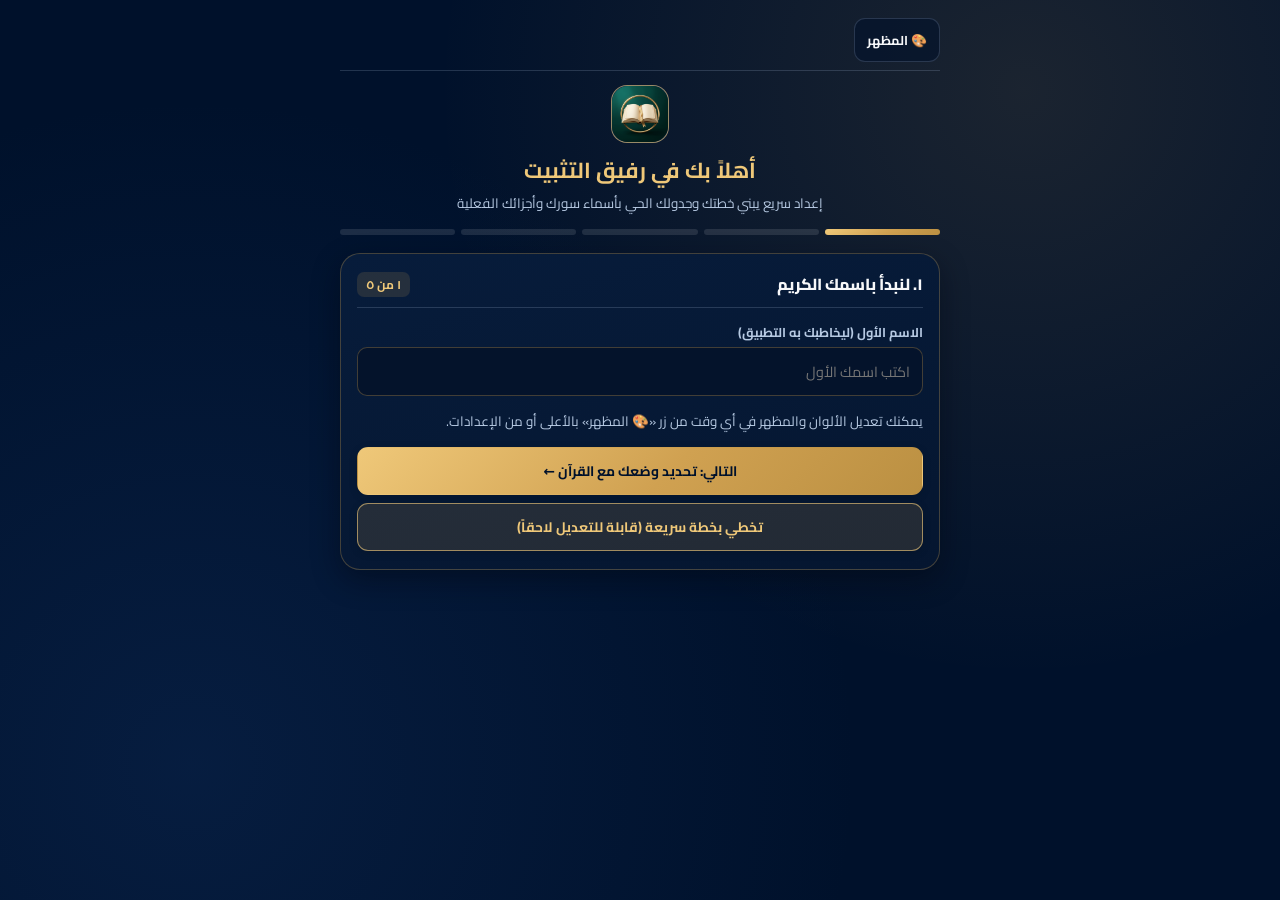
<file: index.html>
<!DOCTYPE html>
<html lang="ar" dir="rtl" data-theme="royal">
<head>
  <meta charset="UTF-8" />
  <meta name="viewport" content="width=device-width, initial-scale=1.0, viewport-fit=cover" />
  <meta name="theme-color" id="metaThemeColor" content="#00112B" />
  <meta name="mobile-web-app-capable" content="yes" />
  <meta name="apple-mobile-web-app-capable" content="yes" />
  <meta name="apple-mobile-web-app-status-bar-style" content="black-translucent" />
  <meta name="apple-mobile-web-app-title" content="رفيق التثبيت" />
  <title>رفيق التثبيت — المدرب الذكي لتثبيت القرآن</title>
  <link rel="manifest" href="manifest.json" />
  <link rel="icon" type="image/png" href="icon-192.png" />
  <link rel="apple-touch-icon" href="icon-192.png" />
  <link rel="preconnect" href="https://fonts.googleapis.com" />
  <link rel="preconnect" href="https://fonts.gstatic.com" crossorigin />
  <link href="https://fonts.googleapis.com/css2?family=Cairo:wght@400;600;700;800;900&display=swap" rel="stylesheet" />
  <link rel="stylesheet" href="style.css?v=7.7.0" />
</head>
<body>

  <!-- Offline & Update Status Strips -->
  <div id="offlineBanner" class="status-strip offline-banner" role="status" aria-live="polite">
    <span>أنت تعمل الآن دون اتصال بالإنترنت — جميع بياناتك محفوظة محلياً على جهازك.</span>
  </div>
  <div id="swUpdateBanner" class="status-strip update-banner" role="status" aria-live="polite">
    <span>يتوفر تحديث جديد للتطبيق.</span>
    <button type="button" class="btn btn-gold btn-sm" onclick="location.reload()">تحديث الآن</button>
  </div>

  <!-- Graceful Fatal Error Fallback -->
  <div id="fatalErrorFallback" style="display:none; max-width:520px; margin:40px auto; padding:20px;">
    <div class="card alert-danger">
      <h2>حدث خطأ غير متوقع في التطبيق</h2>
      <p class="muted-note" id="fatalErrorMsg">يمكنك إعادة تحميل الصفحة أو تصدير نسخة احتياطية من بياناتك المحفوظة الآن.</p>
      <div style="display:flex; gap:8px; flex-wrap:wrap;">
        <button type="button" class="btn btn-gold" onclick="location.reload()">إعادة تحميل</button>
        <button type="button" class="btn btn-outline" onclick="emergencyExportRaw()">تصدير بياناتي الآن</button>
      </div>
    </div>
  </div>

  <!-- ================= SMART BRANCHING DIAGNOSTIC WIZARD ================= -->
  <div class="onboarding-overlay" id="onboardingOverlay" role="dialog" aria-modal="true" aria-labelledby="obMainHeading">
    <div class="ob-wrap">
      <div class="ob-topbar">
        <button type="button" class="btn btn-ghost btn-sm" onclick="openThemeModal()" aria-label="اختيار مظهر التطبيق">🎨 المظهر</button>
        <button type="button" class="btn btn-ghost btn-sm" id="obCloseBtn" onclick="closeOnboardingSafely()" aria-label="إغلاق نافذة الإعداد">إغلاق ✕</button>
      </div>

      <div style="text-align:center; margin-bottom:10px;">
        <div class="brand-icon" style="width:58px; height:58px; margin:0 auto 10px; border-radius:16px;" aria-hidden="true">
          <img src="icon-192.png" alt="شعار رفيق التثبيت" class="brand-img" />
        </div>
        <h1 id="obMainHeading" style="margin:0; font-size:1.35rem; color:var(--accent-hi);">أهلاً بك في رفيق التثبيت</h1>
        <p class="muted-note" style="margin:4px 0 0;">إعداد سريع يبني خطتك وجدولك الحي بأسماء سورك وأجزائك الفعلية</p>
      </div>

      <div id="obMigrationBanner"></div>

      <div class="ob-progress" id="obProgressDots" aria-hidden="true">
        <div class="ob-dot done"></div>
        <div class="ob-dot"></div>
        <div class="ob-dot"></div>
        <div class="ob-dot"></div>
        <div class="ob-dot"></div>
      </div>

      <!-- STEP 1: Name + Quick Skip -->
      <div class="card ob-step active" id="obStep1">
        <div class="card-title">
          <h2>١. لنبدأ باسمك الكريم</h2>
          <span class="tag tag-gold">١ من ٥</span>
        </div>
        <div style="margin-bottom:14px;">
          <label class="field-label" for="obName">الاسم الأول (ليخاطبك به التطبيق)</label>
          <input type="text" id="obName" placeholder="اكتب اسمك الأول" value="" oninput="saveObDraft()" />
        </div>
        <p class="muted-note">يمكنك تعديل الألوان والمظهر في أي وقت من زر «🎨 المظهر» بالأعلى أو من الإعدادات.</p>
        <div style="display:flex; flex-direction:column; gap:8px; margin-top:14px;">
          <button type="button" class="btn btn-gold btn-block" onclick="obNext(2)">التالي: تحديد وضعك مع القرآن ←</button>
          <button type="button" class="btn btn-outline btn-block" onclick="skipOnboardingQuick()">تخطي بخطة سريعة (قابلة للتعديل لاحقاً)</button>
        </div>
      </div>

      <!-- STEP 2: Branching Path Selection -->
      <div class="card ob-step" id="obStep2">
        <div class="card-title">
          <h2>٢. ما وضعك الحالي مع حفظ القرآن؟</h2>
          <span class="tag tag-gold">٢ من ٥</span>
        </div>
        <div id="obModeOptions"></div>
        <div style="display:flex; gap:8px; margin-top:14px;">
          <button type="button" class="btn btn-ghost" onclick="obNext(1)">السابق</button>
          <button type="button" class="btn btn-gold" style="flex:1;" onclick="obNext(3)">التالي: تحديد موضعك الفعلي ←</button>
        </div>
      </div>

      <!-- STEP 3: Dynamic Branching Details -->
      <div class="card ob-step" id="obStep3">
        <div class="card-title">
          <h2 id="obStep3Title">٣. تحديد موضعك الفعلي ومستوى الثبات</h2>
          <span class="tag tag-gold">٣ من ٥</span>
        </div>
        <div id="obStep3Dynamic"></div>
        <div id="obRevStartSection" style="margin-top:12px;"></div>
        <div id="obStabilitySection" style="margin-top:14px;">
          <label class="field-label">مستوى ثبات محفوظك السابق:</label>
          <div id="obStabilityOptions"></div>
        </div>
        <div style="display:flex; gap:8px; margin-top:14px;">
          <button type="button" class="btn btn-ghost" onclick="obNext(2)">السابق</button>
          <button type="button" class="btn btn-gold" style="flex:1;" onclick="obNext(4)">التالي: الوقت المرن والتسميع ←</button>
        </div>
      </div>

      <!-- STEP 4: Flexible Daily Time & Optional Maqra'a Days -->
      <div class="card ob-step" id="obStep4">
        <div class="card-title">
          <h2>٤. وقتك اليومي المرن وأيام التسميع</h2>
          <span class="tag tag-gold">٤ من ٥</span>
        </div>
        <p class="muted-note">دون فرض أي أوقات يومية ثابتة — نفّذ جلساتك في الوقت الذي يناسب يومك.</p>

        <div style="margin-bottom:14px;">
          <div class="progress-block-head">
            <label for="obDailyMin"><strong>الوقت اليومي المرن المتاح لك</strong></label>
            <span id="obTimeVal">45 دقيقة</span>
          </div>
          <input type="range" id="obDailyMin" min="15" max="120" step="5" value="45" oninput="setObMin(Number(this.value))" />
          <div style="display:flex; gap:6px; margin-top:8px; flex-wrap:wrap;">
            <button type="button" class="btn btn-ghost btn-sm" onclick="setObMin(20)">٢٠ د</button>
            <button type="button" class="btn btn-ghost btn-sm" onclick="setObMin(30)">٣٠ د</button>
            <button type="button" class="btn btn-ghost btn-sm" onclick="setObMin(45)">٤٥ د</button>
            <button type="button" class="btn btn-ghost btn-sm" onclick="setObMin(60)">٦٠ د</button>
            <button type="button" class="btn btn-ghost btn-sm" onclick="setObMin(90)">٩٠ د</button>
          </div>
        </div>

        <label class="field-label">نظام التسميع / المقرأة (اختياري):</label>
        <div id="obStudyStyleOptions"></div>

        <div id="obMaqraaDaysWrap" style="margin-top:10px;">
          <label class="field-label">اختر أيام التسميع الأسبوعية:</label>
          <div class="day-chip-grid" id="obMaqraaDayChips"></div>
        </div>

        <div id="obPagesPerSessionWrap" style="margin-top:12px;">
          <label class="field-label">مقدار الحفظ الجديد في الجلسة (بالأوجه)</label>
          <div class="stepper-wrap">
            <button type="button" class="stepper-btn" onclick="stepObPages(-0.25)" aria-label="إنقاص ربع وجه">−</button>
            <span class="stepper-val" id="obPagesStepVal">1 وجه</span>
            <button type="button" class="stepper-btn" onclick="stepObPages(0.25)" aria-label="زيادة ربع وجه">+</button>
          </div>
        </div>

        <div style="display:flex; gap:8px; margin-top:14px;">
          <button type="button" class="btn btn-ghost" onclick="obNext(3)">السابق</button>
          <button type="button" class="btn btn-gold" style="flex:1;" onclick="obNext(5)">التالي: معاينة خطتك ←</button>
        </div>
      </div>

      <!-- STEP 5: Live Plan Preview + Optional Smart Reminders -->
      <div class="card ob-step" id="obStep5">
        <div class="card-title">
          <h2>٥. معاينة خطتك الفعلية</h2>
          <span class="tag tag-gold">٥ من ٥</span>
        </div>

        <div id="obPlanPreviewBox" class="calc-preview-card" style="margin-top:0; margin-bottom:14px;"></div>

        <button type="button" class="task-row" id="obRemToggleRow" onclick="toggleObReminders()">
          <span class="check-circle" id="obRemCheck"></span>
          <span class="task-text">
            <strong>تفعيل تذكير يومي داخل التطبيق (اختياري)</strong>
            <small>يمكنك إضافة التذكير لتقويم جهازك أيضاً من الإعدادات</small>
          </span>
        </button>

        <div id="obRemTimesWrap" style="display:none; margin-top:10px;">
          <div class="form-grid form-grid-2">
            <div>
              <label class="field-label" for="obRemRevTime">تذكير المراجعة</label>
              <input type="time" id="obRemRevTime" value="09:00" />
            </div>
            <div>
              <label class="field-label" for="obRemSolidTime">تذكير صندوق التثبيت</label>
              <input type="time" id="obRemSolidTime" value="20:00" />
            </div>
          </div>
        </div>

        <div style="display:flex; gap:8px; margin-top:16px;">
          <button type="button" class="btn btn-ghost" onclick="obNext(4)">السابق</button>
          <button type="button" class="btn btn-gold" style="flex:1;" onclick="handleFinishOnboardingClick()">اعتماد الخطة والبدء الآن ✓</button>
        </div>
      </div>
    </div>
  </div>

  <!-- ================= MAIN APP HEADER ================= -->
  <header class="app-header">
    <div class="header-inner">
      <div class="brand">
        <div class="brand-icon" aria-hidden="true">
          <img src="icon-192.png" alt="شعار رفيق التثبيت" class="brand-img" />
        </div>
        <div class="brand-text">
          <h1 id="headerUserTitle">رفيق التثبيت</h1>
          <span id="headerUserSub">خطتك القرآنية المرنة</span>
        </div>
      </div>
      <div class="header-badges">
        <div class="pill-badge" id="streakBadge" title="سلسلة الالتزام">🔥 0 أيام</div>
      </div>
    </div>
  </header>

  <!-- Desktop & Tablet Navigation -->
  <nav class="desktop-nav" role="tablist" aria-label="التنقل الرئيسي">
    <button type="button" role="tab" aria-selected="true" class="active" data-tab="dashboard" onclick="switchTab('dashboard')">الرئيسية</button>
    <button type="button" role="tab" aria-selected="false" data-tab="schedule" onclick="switchTab('schedule')">الجدول المرن</button>
    <button type="button" role="tab" aria-selected="false" data-tab="solid" onclick="switchTab('solid')">صندوق التثبيت</button>
    <button type="button" role="tab" aria-selected="false" data-tab="map" onclick="switchTab('map')">خريطة ٣٠ جزء</button>
    <button type="button" role="tab" aria-selected="false" data-tab="tools" onclick="switchTab('tools')">الأدوات والإعدادات</button>
  </nav>

  <main class="main-wrap">

    <!-- ================= TAB 1: HOME (ACTION-FIRST) ================= -->
    <section id="tab-dashboard" class="tab-panel active">
      <div id="storageAlertBanner"></div>
      <div id="smartInstallBar" class="install-pill-bar">
        <span>📲 ثبّت «رفيق التثبيت» كتطبيق على هاتفك للعمل دون إنترنت</span>
        <div style="display:flex; gap:6px; flex-shrink:0;">
          <button type="button" class="btn btn-gold btn-sm" id="installPwaBtn" onclick="handleSmartInstall()">تثبيت</button>
          <button type="button" class="btn btn-ghost btn-sm" onclick="dismissInstallBar()" aria-label="إخفاء شريط التثبيت">✕</button>
        </div>
      </div>
      <div id="inAppReminderBanner"></div>
      <div id="weekDueBanner"></div>
      <div id="firstTimeGuideBanner"></div>
      <div id="stabilizationAlert"></div>

      <!-- 1. TODAY'S TASKS + MERGED SPACED REPETITION DUE ITEMS (TOP PRIORITY) -->
      <div class="card hero-card" id="todayCardWrapper">
        <div class="card-title">
          <h2>⚡ مهام اليوم (<span class="accent-text" id="todayDayTitle">اليوم</span>)</h2>
          <div style="display:flex; gap:6px; flex-wrap:wrap;">
            <button type="button" class="btn btn-warn btn-sm" id="busyDayToggleBtn" onclick="toggleBusyDay()">وقتي مضغوط اليوم</button>
            <button type="button" class="btn btn-gold btn-sm" onclick="openTimerModal('doctor')">▶ ابدأ الجلسة</button>
          </div>
        </div>
        <div id="todayTasksContainer"></div>

        <!-- Merged Spaced Repetition Due Items inside Today's focus -->
        <div id="dueTodayMergedWrap" style="margin-top:12px; padding-top:12px; border-top:1px dashed var(--accent-border);">
          <div class="card-title" style="margin-bottom:8px;">
            <h2 style="font-size:0.93rem;">
              <span>🧠 مستحق للمراجعة اليوم</span>
              <button type="button" class="info-btn" onclick="openGlossaryModal()" aria-label="ما معنى صندوق التثبيت؟">؟</button>
            </h2>
            <span class="tag tag-gold" id="dueCountBadge">0 عناصر</span>
          </div>
          <div id="dueTodayList"></div>
        </div>

        <div style="display:flex; gap:8px; flex-wrap:wrap; margin-top:11px;">
          <button type="button" class="btn btn-gold btn-sm" id="quickRevBtn" onclick="quickAddRevPage()">+١ وجه مراجعة</button>
          <button type="button" class="btn btn-ghost btn-sm" onclick="toggleSimpleMode()" id="homeSimpleModeBtn">وضع بسيط</button>
        </div>
      </div>

      <!-- 2. NEW MEMORIZATION RIGHT ON HOME (hidden if Khatim) -->
      <div id="homeNewWorkflowCard"></div>

      <!-- 3. COLLAPSIBLE OVERALL KHATMA PROGRESS RING & BARS -->
      <div class="card" id="progressCollapsibleCard">
        <div class="card-title" style="margin-bottom:0;">
          <h2>📊 ملخص التقدم العام (<span class="accent-text" id="khatmaPctInline">0%</span>)</h2>
          <button type="button" class="btn btn-ghost btn-sm" id="toggleProgressBtn" onclick="toggleProgressCard()">عرض التفاصيل ▼</button>
        </div>
        <div id="progressDetailsBody" style="display:none; margin-top:14px;">
          <div class="hero-layout">
            <div class="ring-wrap">
              <svg width="132" height="132" viewBox="0 0 132 132" aria-hidden="true">
                <circle cx="66" cy="66" r="54" fill="none" stroke="var(--ring-track)" stroke-width="10"/>
                <circle id="khatmaRingCircle" cx="66" cy="66" r="54" fill="none" stroke="var(--accent-hi)" stroke-width="10"
                  stroke-linecap="round" stroke-dasharray="339" stroke-dashoffset="339" transform="rotate(-90 66 66)"/>
              </svg>
              <div class="ring-center">
                <div class="ring-pct" id="khatmaPct">0%</div>
                <div class="ring-sub" id="khatmaPagesText">0 / 604 وجهاً</div>
              </div>
            </div>

            <div class="hero-bars">
              <div id="heroRevBlock">
                <div class="progress-block-head">
                  <strong>المراجعة (الترميم)</strong>
                  <span id="revProgressLabel">0 / 0 جزء</span>
                </div>
                <div class="bar-track"><div class="bar-fill-gold" id="revProgressBar" style="width:0%"></div></div>
                <div style="font-size:0.78rem; color:var(--text-muted); margin-top:2px;" id="revPagesDetail"></div>
              </div>

              <div id="heroNewBlock">
                <div class="progress-block-head">
                  <strong>الحفظ الجديد</strong>
                  <span id="newProgressLabel" style="color:var(--info);">0 / 0 جزء</span>
                </div>
                <div class="bar-track"><div class="bar-fill-info" id="newProgressBar" style="width:0%"></div></div>
                <div style="font-size:0.78rem; color:var(--text-muted); margin-top:2px;" id="newPagesDetail"></div>
              </div>

              <div>
                <div class="progress-block-head">
                  <strong>صندوق التثبيت</strong>
                  <span id="solidProgressLabel" style="color:var(--success);">0 أجزاء • 0 مقاطع</span>
                </div>
                <div class="bar-track"><div class="bar-fill-success" id="solidProgressBar" style="width:0%"></div></div>
              </div>
            </div>
          </div>
        </div>
      </div>

      <!-- 4. QUICK OVERVIEW STATS (Accessible Buttons, hidden in Simple Mode) -->
      <div class="grid-4 adv-only" style="margin-bottom:14px;">
        <button type="button" class="stat-box" onclick="openQuickFocusModal('rev')">
          <span class="stat-label"><span>الجزء النشط (مراجعة)</span><span style="color:var(--accent-hi);">تغيير ✎</span></span>
          <span class="stat-value" id="statCurrentRev">—</span>
          <span class="stat-sub" id="statCurrentRevSub">—</span>
          <span class="stat-cta">اضغط للتبديل ←</span>
        </button>
        <button type="button" class="stat-box" onclick="openQuickFocusModal('new')">
          <span class="stat-label"><span>السورة النشطة (جديد)</span><span style="color:var(--info);" id="statNewEditHint">تغيير ✎</span></span>
          <span class="stat-value" style="color:var(--info);" id="statCurrentNew">—</span>
          <span class="stat-sub" id="statCurrentNewSub">—</span>
          <span class="stat-cta">اضغط للتغيير ←</span>
        </button>
        <button type="button" class="stat-box" onclick="switchTab('solid'); setSolidTab('new');">
          <span class="stat-label"><span>صندوق التثبيت</span></span>
          <span class="stat-value" style="font-size:0.96rem;" id="statSolidNewCount">0 مقاطع</span>
          <span class="stat-sub" id="statSolidNewSub">مقاطع الربط والأجزاء</span>
          <span class="stat-cta">افتح الصندوق ←</span>
        </button>
        <button type="button" class="stat-box" onclick="switchTab('schedule')">
          <span class="stat-label"><span>إنجاز الأسبوع</span></span>
          <span class="stat-value" style="color:var(--success);" id="statWeekPct">0%</span>
          <span class="stat-sub" id="statWeekSub">ابدأ أول مهمة اليوم</span>
          <span class="stat-cta">عرض الجدول ←</span>
        </button>
      </div>

      <!-- 5. Active Juz Surahs Quick Widget (hidden in Simple Mode) -->
      <div class="card card-subtle adv-only" id="activeJuzSurahsCard" style="display:none;">
        <div class="card-title">
          <h2 id="activeJuzSurahsTitle">🎯 سور الجزء النشط</h2>
        </div>
        <div class="surah-list" id="activeJuzSurahsList"></div>
      </div>
    </section>

    <!-- ================= TAB 2: FLEXIBLE WEEKLY SCHEDULE ================= -->
    <section id="tab-schedule" class="tab-panel">
      <div class="card">
        <div class="card-title">
          <h2>📅 الجدول الأسبوعي الحي والمرن</h2>
          <div style="display:flex; gap:6px; flex-wrap:wrap;">
              <button type="button" class="btn btn-gold btn-sm" onclick="archiveWeek()">إغلاق الأسبوع وعرض الملخص</button>
          </div>
        </div>
        <p class="muted-note">يتحدّث تلقائياً فور إتمام أي جزء أو تغيير سورتك النشطة؛ أي جزء تنجزه ينتقل لصندوق التثبيت ويحل الجزء التالي مكانه فوراً.</p>
        <div id="scheduleList"></div>
      </div>

      <div class="card card-subtle">
        <div class="card-title">
          <h2>🗂️ أرشيف الأسابيع السابقة</h2>
          <span class="tag tag-gold" id="archiveCountTag">0 أسابيع</span>
        </div>
        <div id="weekArchiveList"></div>
      </div>
    </section>

    <!-- ================= TAB 3: SOLID BOX (NEW + OLD + MUTASHABIHAT + LOGS) ================= -->
    <section id="tab-solid" class="tab-panel">

      <div class="card" style="padding:10px;">
        <div class="seg-control" style="margin-bottom:0;" role="tablist">
          <button type="button" role="tab" class="seg-btn active" id="solidTabNew" onclick="setSolidTab('new')">تثبيت جديد</button>
          <button type="button" role="tab" class="seg-btn" id="solidTabOld" onclick="setSolidTab('old')">تثبيت قديم</button>
          <button type="button" role="tab" class="seg-btn" id="solidTabMut" onclick="setSolidTab('mutashabihat')">بنك المتشابهات</button>
          <button type="button" role="tab" class="seg-btn" id="solidTabLogs" onclick="setSolidTab('logs')">سجل التسميع</button>
        </div>
      </div>

      <!-- SUB-PANEL A: تثبيت جديد -->
      <div id="solidPanelNew">
        <div class="card hero-card">
          <div class="card-title">
            <h2>🔗 تثبيت الجديد (ربط السور الطويلة)</h2>
            <button type="button" class="btn btn-outline btn-sm" onclick="openManualLinkModal()">+ إضافة مقطع سابق</button>
          </div>
          <p class="muted-note">كل ورد جديد تؤكد تسميعه يدخل هنا مجمّعاً تحت سورته، ويُجدول تلقائياً بخوارزمية التكرار المتباعد الذكي (SM-2).</p>
          <div id="linkingAlertBanner"></div>
          <div id="linkingGroupsContainer"></div>
        </div>
      </div>

      <!-- SUB-PANEL B: تثبيت قديم -->
      <div id="solidPanelOld" style="display:none;">
        <div class="card hero-card">
          <div class="card-title">
            <h2>🛡️ تثبيت القديم (الأجزاء المكتملة)</h2>
            <span class="tag tag-success" id="solidCountBadge">0 أجزاء</span>
          </div>
          <p class="muted-note">كل جزء يكتمل يدخل هنا تلقائياً بأول مراجعة بعد يومين، ثم تتباعد الفترة حسب تقييمك الفعلي ومعامل الثبات.</p>
          <div id="khatimCycleBanner"></div>
          <div id="completedSurahsSolidList"></div>
          <div id="solidBoxList"></div>
        </div>
      </div>

      <!-- SUB-PANEL C: بنك المتشابهات -->
      <div id="solidPanelMut" style="display:none;">
        <div class="card hero-card">
          <div class="card-title">
            <h2>📌 بنك المتشابهات والمواضع الحساسة</h2>
            <span class="tag tag-gold" id="mutCountBadge">0 مواضع</span>
          </div>
          <p class="muted-note">يجمع تلقائياً كل الأجزاء والمقاطع الموسومة بـ «متشابهات» أو التي تحتوي على أوجه متفلتة مسجّلة أثناء المراجعة.</p>
          <div class="mut-filter-bar" id="mutFilterBar"></div>
          <div id="mutashabihatList"></div>
        </div>
      </div>

      <!-- SUB-PANEL D: سجل التسميع -->
      <div id="solidPanelLogs" style="display:none;">
        <div class="card card-subtle">
          <div class="card-title">
            <h2>🕌 سجل حصص التسميع والتقييمات</h2>
            <span class="tag tag-info" id="maqraaCountTag">0 حصص</span>
          </div>
          <div id="maqraaLogList"></div>
        </div>
      </div>
    </section>

    <!-- ================= TAB 4: 30-JUZ MAP ================= -->
    <section id="tab-map" class="tab-panel">
      <div class="card" style="padding:10px;">
        <div class="seg-control" style="margin-bottom:8px;" role="tablist">
          <button type="button" role="tab" class="seg-btn active" id="filterRev" onclick="setMapFilter('revision')">المراجعة</button>
          <button type="button" role="tab" class="seg-btn" id="filterNew" onclick="setMapFilter('new')">الجديد</button>
          <button type="button" role="tab" class="seg-btn" id="filterMut" onclick="setMapFilter('mutashabihat')">بنك المتشابهات</button>
          <button type="button" role="tab" class="seg-btn" id="filterAll" onclick="setMapFilter('all')">الختمة (٣٠)</button>
        </div>
        <div style="font-size:0.8rem; color:var(--text-muted); text-align:center;" id="mapDirectionHint">
          اضغط «ابدأ به الآن» على أي جزء لتجعله الجزء النشط في خطتك وجدولك فوراً، أو «السور» لعرض سوره الكاملة.
        </div>
      </div>
      <div id="juzMapContainer"></div>
    </section>

    <!-- ================= TAB 5: TOOLS, THEMES, REMINDERS & SETTINGS ================= -->
    <section id="tab-tools" class="tab-panel">
      <!-- 1. Doctor of Page Timer -->
      <div class="card hero-card">
        <div class="card-title">
          <h2>⏱️ مؤقت «دكتور الصفحة» والتثبيت</h2>
          <button type="button" class="btn btn-gold btn-sm" onclick="openTimerModal('doctor')">فتح كنافذة منبثقة ↗</button>
        </div>
        <p class="muted-note">يحسب الوقت الحقيقي بدقة حتى عند قفل الشاشة، مع منع إطفاء الشاشة (Wake Lock) وتنبيه صوتي واهتزاز عند تغيّر المرحلة.</p>
        <div style="display:flex; gap:8px; flex-wrap:wrap;">
          <button type="button" class="btn btn-outline" onclick="openTimerModal('doctor')">مراجعة وجه (١٢ د)</button>
          <button type="button" class="btn btn-outline" onclick="openTimerModal('link')">ربط جديد (٦ د)</button>
          <button type="button" class="btn btn-outline" onclick="openTimerModal('solid')">تثبيت قديم (١٠ د)</button>
        </div>
      </div>

      <!-- 2. Smart Reminders Manager + .ics Calendar Export -->
      <div class="card">
        <div class="card-title">
          <h2>🔔 التذكيرات الذكية والتقويم</h2>
          <button type="button" class="btn btn-outline btn-sm" onclick="requestNotifPermission()">تفعيل إشعارات الجهاز</button>
        </div>
        <p class="muted-note">
          تعمل التذكيرات داخل التطبيق دائماً؛ ولأن التطبيق يعمل محلياً دون خادم إشعارات خارجي، ننصح بتصدير التذكير إلى تقويم جهازك (<code>.ics</code>) لضمان التنبيه حتى عند إغلاق التطبيق (وعلى iOS يلزم تثبيت التطبيق على الشاشة الرئيسية).
        </p>

        <form onsubmit="addReminder(event)" style="margin-bottom:12px;">
          <div class="form-grid form-grid-2">
            <div>
              <label class="field-label" for="remTimeInput">الوقت</label>
              <input type="time" id="remTimeInput" value="09:00" required />
            </div>
            <div>
              <label class="field-label" for="remTypeInput">نوع التذكير</label>
              <select id="remTypeInput">
                <option value="revision">مراجعة المحفوظ</option>
                <option value="new">الحفظ الجديد / التسميع</option>
                <option value="solid">صندوق التثبيت</option>
              </select>
            </div>
          </div>
          <div style="display:flex; gap:8px; margin-top:9px; flex-wrap:wrap;">
            <button type="submit" class="btn btn-gold btn-sm">+ إضافة موعد</button>
            <button type="button" class="btn btn-outline btn-sm" onclick="exportRemindersIcs()">📅 إضافة للتقويم (.ics)</button>
          </div>
        </form>

        <div id="remindersList"></div>
      </div>

      <!-- 3. Color Themes Switcher + Custom Free Palette -->
      <div class="card">
        <div class="card-title">
          <h2>🎨 باليتات الألوان والتخصيص الحر</h2>
        </div>
        <div class="theme-grid" id="settingsThemeGrid"></div>
        <div id="settingsCustomThemeContainer"></div>
      </div>

      <!-- 4. Flexible Time Calculator (linked dynamically to maqraaDays) -->
      <div class="card">
        <div class="card-title">
          <h2>🧮 حاسبة الوقت المرنة</h2>
          <span class="tag tag-gold" id="calcModeBadge">متوازن</span>
        </div>
        <div style="margin-bottom:12px;">
          <div class="progress-block-head">
            <label for="calcDailyMin"><strong>الوقت اليومي المتاح</strong></label>
            <span id="calcMinVal">45 دقيقة</span>
          </div>
          <input type="range" id="calcDailyMin" min="15" max="120" step="5" value="45" oninput="updateCalculator()" />
        </div>
        <div style="margin-bottom:12px;" id="calcNewPagesBlock">
          <div class="progress-block-head">
            <label for="calcNewPages"><strong id="calcSessionsLabel">مقدار الجديد في الجلسة</strong></label>
            <span id="calcNewPagesVal">1 وجه/جلسة</span>
          </div>
          <input type="range" id="calcNewPages" min="0" max="3" step="0.25" value="1" oninput="updateCalculator()" />
        </div>
        <div class="dist-bar" id="calcDistBar"></div>
        <div class="dist-legend" id="calcDistLegend"></div>
        <div class="grid-4" style="margin-top:11px;">
          <div class="stat-box" style="cursor:default;"><div class="stat-label">صافي المراجعة/أسبوع</div><div class="stat-value" id="calcRevWeek">0 وجه</div></div>
          <div class="stat-box" style="cursor:default;"><div class="stat-label">مدة الجزء</div><div class="stat-value" id="calcWeeksJuz">—</div></div>
          <div class="stat-box" style="cursor:default;"><div class="stat-label">إنهاء المراجعة</div><div class="stat-value" id="calcOldMonths">—</div></div>
          <div class="stat-box" style="cursor:default;"><div class="stat-label">إنهاء الجديد</div><div class="stat-value" style="color:var(--info);" id="calcNewMonths">—</div></div>
        </div>
        <div id="calcAdviceBox" style="margin-top:11px; padding:10px 12px; border-radius:10px; background:var(--accent-soft); border:1px solid var(--accent-border); font-size:0.83rem;"></div>
      </div>

      <!-- 5. Profile, Snapshots & JSON Backup -->
      <div class="card card-subtle">
        <div class="card-title">
          <h2>👤 ملفي الشخصي والنسخ الاحتياطي</h2>
        </div>
        <div style="font-size:0.84rem; color:var(--text-muted); margin-bottom:11px;" id="profileSummaryLine"></div>
        <div style="display:flex; gap:8px; flex-wrap:wrap; margin-bottom:12px;">
          <button type="button" class="btn btn-outline btn-sm" onclick="openOnboarding(true)">تعديل ملفي / إعادة التشخيص</button>
          <button type="button" class="btn btn-outline btn-sm" onclick="handleSmartInstall()">📲 تثبيت التطبيق على الهاتف</button>
          <button type="button" class="btn btn-ghost btn-sm" onclick="openGlossaryModal()">📖 دليل المصطلحات</button>
          <button type="button" class="btn btn-gold btn-sm" onclick="exportBackup()">تصدير نسخة (JSON)</button>
          <button type="button" class="btn btn-outline btn-sm" onclick="shareBackup()">📤 مشاركة النسخة الاحتياطية</button>
          <button type="button" class="btn btn-info btn-sm" onclick="shareSheikhReport()">📋 تقرير الأسبوع للشيخ</button>
          <label class="btn btn-ghost btn-sm" style="cursor:pointer;">
            استيراد نسخة احتياطية (v4/v5/v6/v7)
            <input type="file" accept=".json" onchange="importBackup(event)" style="display:none;" />
          </label>
        </div>

        <details class="adv-settings-details">
          <summary>خيارات متقدمة واستعادة البيانات ▾</summary>
          <div style="display:flex; gap:8px; flex-wrap:wrap; margin-top:10px;">
            <button type="button" class="btn btn-ghost btn-sm" onclick="testSmartNotification()">تجربة إشعار الآن</button>
            <button type="button" class="btn btn-ghost btn-sm" onclick="checkNotificationHealth()">🩺 فحص دعم الإشعارات</button>
            <button type="button" class="btn btn-info btn-sm" id="settingsLegacyImportBtn" style="display:none;" onclick="importLegacyFromStorage()">استيراد من النسخة السابقة على الجهاز</button>
            <button type="button" class="btn btn-ghost btn-sm" id="restoreSnapshotBtn" style="display:none;" onclick="restoreLastAutoSnapshot()">استعادة آخر لقطة تلقائية</button>
          </div>
          <div style="margin-top:12px; padding-top:10px; border-top:1px dashed var(--border-subtle); display:flex; justify-content:space-between; align-items:center; flex-wrap:wrap; gap:8px;">
            <span style="font-size:0.8rem; color:var(--text-muted);">منطقة الخطر (تتطلب تأكيداً مزدوجاً)</span>
            <button type="button" class="btn btn-danger btn-sm" onclick="openResetConfirmModal()">مسح البيانات والبدء من جديد</button>
          </div>
        </details>
      </div>
    </section>

  </main>

  <!-- Android Bottom Navigation -->
  <nav class="bottom-nav" role="tablist" aria-label="شريط التنقل السفلي">
    <button type="button" role="tab" aria-selected="true" class="active" data-tab="dashboard" onclick="switchTab('dashboard')">
      <svg viewBox="0 0 24 24" fill="none" stroke="currentColor" aria-hidden="true"><path d="M3 12l9-8 9 8"/><path d="M5 10v10h14V10"/></svg>
      <span>الرئيسية</span>
    </button>
    <button type="button" role="tab" aria-selected="false" data-tab="schedule" onclick="switchTab('schedule')">
      <svg viewBox="0 0 24 24" fill="none" stroke="currentColor" aria-hidden="true"><rect x="3" y="4" width="18" height="18" rx="3"/><path d="M16 2v4M8 2v4M3 10h18"/></svg>
      <span>الجدول</span>
    </button>
    <button type="button" role="tab" aria-selected="false" data-tab="solid" onclick="switchTab('solid')">
      <svg viewBox="0 0 24 24" fill="none" stroke="currentColor" aria-hidden="true"><path d="M12 22s8-4 8-10V5l-8-3-8 3v7c0 6 8 10 8 10z"/></svg>
      <span>التثبيت</span>
    </button>
    <button type="button" role="tab" aria-selected="false" data-tab="map" onclick="switchTab('map')">
      <svg viewBox="0 0 24 24" fill="none" stroke="currentColor" aria-hidden="true"><path d="M4 19.5A2.5 2.5 0 0 1 6.5 17H20"/><path d="M6.5 2H20v20H6.5A2.5 2.5 0 0 1 4 19.5v-15A2.5 2.5 0 0 1 6.5 2z"/></svg>
      <span>٣٠ جزء</span>
    </button>
    <button type="button" role="tab" aria-selected="false" data-tab="tools" onclick="switchTab('tools')">
      <svg viewBox="0 0 24 24" fill="none" stroke="currentColor" aria-hidden="true"><circle cx="12" cy="12" r="3"/><path d="M19.4 15a1.65 1.65 0 0 0 .33 1.82l.06.06a2 2 0 1 1-2.83 2.83l-.06-.06a1.65 1.65 0 0 0-1.82-.33 1.65 1.65 0 0 0-1 1.51V21a2 2 0 1 1-4 0v-.09A1.65 1.65 0 0 0 9 19.4a1.65 1.65 0 0 0-1.82.33l-.06.06a2 2 0 1 1-2.83-2.83l.06-.06a1.65 1.65 0 0 0 .33-1.82 1.65 1.65 0 0 0-1.51-1H3a2 2 0 1 1 0-4h.09A1.65 1.65 0 0 0 4.6 9a1.65 1.65 0 0 0-.33-1.82l-.06-.06a2 2 0 1 1 2.83-2.83l.06.06a1.65 1.65 0 0 0 1.82.33H9a1.65 1.65 0 0 0 1-1.51V3a2 2 0 1 1 4 0v.09a1.65 1.65 0 0 0 1 1.51 1.65 1.65 0 0 0 1.82-.33l.06-.06a2 2 0 1 1 2.83 2.83l-.06.06a1.65 1.65 0 0 0-.33 1.82V9c.26.6.85 1 1.51 1H21a2 2 0 1 1 0 4h-.09a1.65 1.65 0 0 0-1.51 1z"/></svg>
      <span>الأدوات</span>
    </button>
  </nav>

  <!-- ================= ACCESSIBLE MODALS ================= -->

  <!-- Modal: Doctor of Page Timer (Overlay over Home) -->
  <div class="modal-backdrop" id="timerModal" role="dialog" aria-modal="true" aria-labelledby="timerModalTitle" onclick="if(event.target===this) closeModal('timerModal')">
    <div class="modal-box">
      <div class="card-title">
        <h2 id="timerModalTitle">⏱️ مؤقت دكتور الصفحة</h2>
        <button type="button" class="btn btn-ghost btn-sm" onclick="closeModal('timerModal')">إغلاق</button>
      </div>
      <div class="seg-control" style="margin-bottom:8px;">
        <button type="button" class="seg-btn active" id="modeDoctor" onclick="setTimerMode('doctor')">مراجعة (١٢ د)</button>
        <button type="button" class="seg-btn" id="modeLink" onclick="setTimerMode('link')">ربط (٦ د)</button>
        <button type="button" class="seg-btn" id="modeSolid" onclick="setTimerMode('solid')">تثبيت (١٠ د)</button>
      </div>
      <div class="timer-display">
        <div class="timer-clock" id="timerClock">12:00</div>
        <div class="timer-phase-name" id="timerPhaseName">المرحلة ١: الكشف بالقلم الرصاص</div>
        <div class="timer-phase-hint" id="timerPhaseHint">اقرأ الوجه نظراً بصوت مسموع وعلّم على الآيات المتفلتة فقط (دقيقتان)</div>
        <div class="phase-pills" id="doctorPhasePills">
          <div class="phase-pill current" data-p="0">١. كشف (٢د)</div>
          <div class="phase-pill" data-p="1">٢. تقوية (٥د)</div>
          <div class="phase-pill" data-p="2">٣. اختبار (٣د)</div>
          <div class="phase-pill" data-p="3">٤. قفلة (٢د)</div>
        </div>
      </div>
      <div style="display:flex; align-items:center; justify-content:space-between; margin-bottom:10px; gap:8px; flex-wrap:wrap;">
        <label style="display:flex; align-items:center; gap:6px; font-size:0.82rem; color:var(--text-muted); cursor:pointer;">
          <input type="checkbox" id="timerSoundToggle" checked style="width:18px; height:18px; accent-color:var(--accent-mid);" />
          تنبيه صوتي واهتزاز
        </label>
        <span id="wakeLockStatus" style="font-size:0.76rem; color:var(--text-dim);"></span>
      </div>
      <div style="display:flex; gap:8px; flex-wrap:wrap;">
        <button type="button" class="btn btn-gold" style="flex:1;" id="timerStartBtn" onclick="toggleTimer()">ابدأ الجلسة</button>
        <button type="button" class="btn btn-outline" onclick="resetTimer()">إعادة ضبط</button>
      </div>
      <div id="timerDoneActionWrap" style="display:none; margin-top:10px;">
        <button type="button" class="btn btn-success btn-block" id="timerDoneActionBtn" onclick="approveTimerPage()">اعتماد الوجه (+١ وجه مراجعة) ✓</button>
      </div>
    </div>
  </div>

  <!-- Modal: Quick Glossary (؟) -->
  <div class="modal-backdrop" id="glossaryModal" role="dialog" aria-modal="true" aria-labelledby="glossaryTitle" onclick="if(event.target===this) closeModal('glossaryModal')">
    <div class="modal-box">
      <div class="card-title">
        <h2 id="glossaryTitle">📖 دليل المصطلحات السريع</h2>
        <button type="button" class="btn btn-ghost btn-sm" onclick="closeModal('glossaryModal')">إغلاق</button>
      </div>
      <div id="glossaryList"></div>
    </div>
  </div>

  <!-- Modal: Theme Switcher (used from Onboarding side button) -->
  <div class="modal-backdrop" id="themeModal" role="dialog" aria-modal="true" aria-labelledby="themeModalTitle" onclick="if(event.target===this) closeModal('themeModal')">
    <div class="modal-box">
      <div class="card-title">
        <h2 id="themeModalTitle">🎨 اختر مظهر التطبيق</h2>
        <button type="button" class="btn btn-ghost btn-sm" onclick="closeModal('themeModal')">إغلاق</button>
      </div>
      <div class="theme-grid" id="modalThemeGrid"></div>
      <div id="modalCustomThemeContainer"></div>
    </div>
  </div>

  <!-- Modal: Quick Switch Active Revision Juz OR Active New Surah -->
  <div class="modal-backdrop" id="quickFocusModal" role="dialog" aria-modal="true" aria-labelledby="quickFocusTitle" onclick="if(event.target===this) closeModal('quickFocusModal')">
    <div class="modal-box">
      <div class="card-title">
        <h2 id="quickFocusTitle">تغيير الموضع النشط</h2>
        <button type="button" class="btn btn-ghost btn-sm" onclick="closeModal('quickFocusModal')">إغلاق</button>
      </div>
      <div id="quickFocusBody"></div>
    </div>
  </div>

  <!-- Modal: Safe Profile Rebuild Choice (2 Explicit Choices) -->
  <div class="modal-backdrop" id="rebuildChoiceModal" role="dialog" aria-modal="true" aria-labelledby="rebuildChoiceTitle" onclick="if(event.target===this) closeModal('rebuildChoiceModal')">
    <div class="modal-box">
      <div class="card-title">
        <h2 id="rebuildChoiceTitle">كيف تريد حفظ تعديلات ملفك؟</h2>
        <button type="button" class="btn btn-ghost btn-sm" onclick="closeModal('rebuildChoiceModal')">إلغاء</button>
      </div>
      <p class="muted-note">سيأخذ التطبيق لقطة احتياطية تلقائية قبل أي تغيير لضمان سلامة بياناتك.</p>
      <div style="display:flex; flex-direction:column; gap:10px;">
        <button type="button" class="btn btn-gold btn-block" onclick="completeOnboardingSave(false)">تحديث الاسم والوقت والجدول فقط (آمن — يحفظ كل تقدمك)</button>
        <button type="button" class="btn btn-danger btn-block" onclick="completeOnboardingSave(true)">إعادة بناء خريطة ٣٠ جزءاً (يعيد حساب الأجزاء ويحتفظ بالمكتمل في التثبيت)</button>
      </div>
    </div>
  </div>

  <!-- Modal: Double-Confirm Reset -->
  <div class="modal-backdrop" id="resetConfirmModal" role="dialog" aria-modal="true" aria-labelledby="resetConfirmTitle" onclick="if(event.target===this) closeModal('resetConfirmModal')">
    <div class="modal-box">
      <div class="card-title">
        <h2 id="resetConfirmTitle" style="color:var(--danger);">تأكيد مسح البيانات</h2>
        <button type="button" class="btn btn-ghost btn-sm" onclick="closeModal('resetConfirmModal')">إلغاء</button>
      </div>
      <p class="muted-note">ننصح بتصدير نسخة احتياطية أولاً قبل المسح. لمتابعة المسح اكتب كلمة <strong>مسح</strong> في الحقل أدناه:</p>
      <div style="margin-bottom:10px;">
        <button type="button" class="btn btn-gold btn-block" onclick="exportBackup()">تصدير نسخة احتياطية أولاً (JSON)</button>
      </div>
      <div style="margin-bottom:10px;">
        <label class="field-label" for="resetConfirmInput">اكتب كلمة «مسح» للتأكيد:</label>
        <input type="text" id="resetConfirmInput" placeholder="مسح" oninput="document.getElementById('confirmResetBtn').disabled = (this.value.trim() !== 'مسح')" />
      </div>
      <button type="button" class="btn btn-danger btn-block" id="confirmResetBtn" disabled onclick="executeResetAllData()">مسح جميع البيانات والبدء من جديد</button>
    </div>
  </div>

  <!-- Modal: Recitation Completion & Rating (NO pre-selected rating!) -->
  <div class="modal-backdrop" id="reciteModal" role="dialog" aria-modal="true" aria-labelledby="reciteModalTitle" onclick="if(event.target===this) closeModal('reciteModal')">
    <div class="modal-box">
      <div class="card-title">
        <h2 id="reciteModalTitle">✅ تم التسميع — قيّم مستوى ثباتك</h2>
        <button type="button" class="btn btn-ghost btn-sm" onclick="closeModal('reciteModal')">إغلاق</button>
      </div>
      <div id="reciteModalSummary" style="padding:10px 12px; border-radius:10px; background:var(--info-soft); border:1px solid var(--info); margin-bottom:12px; font-size:0.84rem;"></div>
      <label class="field-label">اختر تقييمك الفعلي (لا يوجد اختيار تلقائي لضمان دقة الجدولة):</label>
      <div class="rating-grid" id="ratingGrid" role="radiogroup" aria-label="تقييم التسميع"></div>
      <div id="reciteRepeatReason" style="display:none; font-size:0.8rem; color:var(--warn); margin-bottom:9px;">
        ملاحظة: لأن التقييم «يحتاج إعادة»، أُلغي إضافة الأوجه لرصيد الجزء تلقائياً حتى يُعاد تسميعها بإتقان (يمكنك تفعيله يدوياً أدناه).
      </div>
      <div style="margin-bottom:10px;">
        <label class="field-label" for="reciteSheikhNote">ملاحظات التسميع أو المتشابهات (اختياري)</label>
        <input type="text" id="reciteSheikhNote" placeholder="مثلاً: انتبه للربط مع الآية السابقة" />
      </div>
      <div style="margin-bottom:12px; display:flex; flex-direction:column; gap:8px;">
        <label style="display:flex; align-items:center; gap:8px; font-size:0.82rem; color:var(--accent-hi); cursor:pointer;">
          <input type="checkbox" id="reciteAutoMap" checked style="width:18px; height:18px; accent-color:var(--accent-mid);" />
          إضافة الأوجه تلقائياً لرصيد الجزء في الخريطة
        </label>
        <label style="display:flex; align-items:center; gap:8px; font-size:0.82rem; color:var(--info); cursor:pointer;">
          <input type="checkbox" id="reciteAddToLink" checked style="width:18px; height:18px; accent-color:var(--info);" />
          نقل المقطع إلى «صندوق التثبيت ← تثبيت جديد»
        </label>
        <label style="display:flex; align-items:center; gap:8px; font-size:0.82rem; color:var(--warn); cursor:pointer;">
          <input type="checkbox" id="reciteTagMut" style="width:18px; height:18px; accent-color:var(--warn);" />
          وسم المقطع ضمن «بنك المتشابهات»
        </label>
        <label style="display:flex; align-items:center; gap:8px; font-size:0.82rem; color:var(--success); cursor:pointer;">
          <input type="checkbox" id="reciteFinishSurah" style="width:18px; height:18px; accent-color:var(--success);" />
          أتممت هذه السورة بالكامل (انتقل تلقائياً للسورة التالية)
        </label>
      </div>
      <button type="button" class="btn btn-gold btn-block" id="confirmReciteBtn" disabled onclick="confirmRecitation()">اختر التقييم أولاً لتأكيد التسميع</button>
    </div>
  </div>

  <!-- Modal: Spaced Repetition Review (Partial Surah-by-Surah + Full Juz + Weak Tracking) -->
  <div class="modal-backdrop" id="srReviewModal" role="dialog" aria-modal="true" aria-labelledby="srModalTitle" onclick="if(event.target===this) closeModal('srReviewModal')">
    <div class="modal-box modal-box-wide">
      <div class="card-title">
        <h2 id="srModalTitle">🧠 تسجيل مراجعة التثبيت</h2>
        <button type="button" class="btn btn-ghost btn-sm" onclick="closeModal('srReviewModal')">إغلاق</button>
      </div>
      <div id="srReviewTargetInfo" class="calc-preview-card" style="margin-top:0; margin-bottom:12px;"></div>

      <!-- Step 1: Surah-by-Surah Reviewed Today (for Old Juz Reviews) -->
      <div id="srWeakPagesWrap" style="display:none; margin-bottom:14px;">
        <div class="sr-cycle-header">
          <div>
            <label class="field-label" style="margin-bottom:2px;">١. حدّد السور التي راجعتها اليوم:</label>
            <div class="sr-cycle-counter" id="srCycleCounter">0 من 0 سورة في هذه الدورة</div>
          </div>
          <div style="display:flex; gap:6px; flex-wrap:wrap;">
            <button type="button" class="btn btn-success btn-sm" onclick="selectAllSurahsInReview()">✓ الجزء كاملاً</button>
            <button type="button" class="btn btn-ghost btn-sm" onclick="clearReviewedSurahsInReview()">إلغاء</button>
          </div>
        </div>
        <div class="bar-track" style="margin:6px 0 10px;"><div class="bar-fill-success" id="srCycleBar" style="width:0%"></div></div>
        <div class="surah-review-grid" id="srWeakPagesGrid"></div>
        <div id="srLongPagesSection" style="display:none; margin-top:10px;">
          <label class="field-label">أوجه متفلتة محددة في السور الطويلة (اختياري):</label>
          <div class="weak-pages-grid" id="srLongPagesGrid"></div>
        </div>
      </div>

      <label class="field-label" id="srRatingLabel">كيف كان مستوى ثباتك في هذه المراجعة؟</label>
      <div class="rating-grid" id="srRatingGrid" role="radiogroup" aria-label="تقييم المراجعة"></div>

      <button type="button" class="btn btn-gold btn-block" id="confirmSrBtn" disabled onclick="confirmSrReview()">اختر التقييم أولاً لحفظ المراجعة</button>
    </div>
  </div>

  <!-- Modal: Add Previous Passage to New Solid Box -->
  <div class="modal-backdrop" id="manualLinkModal" role="dialog" aria-modal="true" aria-labelledby="manualLinkTitle" onclick="if(event.target===this) closeModal('manualLinkModal')">
    <div class="modal-box">
      <div class="card-title">
        <h2 id="manualLinkTitle">🔗 إضافة مقطع سابق لصندوق التثبيت</h2>
        <button type="button" class="btn btn-ghost btn-sm" onclick="closeModal('manualLinkModal')">إغلاق</button>
      </div>
      <form onsubmit="saveManualLinkPassage(event)" class="form-grid">
        <div>
          <label class="field-label" for="mlSurah">اختر السورة (من ١١٤ سورة)</label>
          <select id="mlSurah" required></select>
        </div>
        <div>
          <label class="field-label" for="mlPassage">المقطع / الآيات</label>
          <input type="text" id="mlPassage" placeholder="مثلاً: آية ١ – ٢٠" required />
        </div>
        <div>
          <label class="field-label" for="mlPages">عدد الأوجه</label>
          <input type="number" id="mlPages" step="0.25" min="0.25" max="48" value="2" required />
        </div>
        <div>
          <label class="field-label" for="mlRating">مستوى الثبات الحالي</label>
          <select id="mlRating">
            <option value="ممتاز">ممتاز</option>
            <option value="جيد جداً" selected>جيد جداً</option>
            <option value="جيد">جيد (يحتاج تثبيتاً)</option>
            <option value="يحتاج إعادة">يحتاج إعادة</option>
          </select>
        </div>
        <label style="display:flex; align-items:center; gap:8px; font-size:0.82rem; color:var(--warn); cursor:pointer;">
          <input type="checkbox" id="mlTagMut" style="width:18px; height:18px; accent-color:var(--warn);" />
          وسم ضمن «بنك المتشابهات»
        </label>
        <button type="submit" class="btn btn-gold">إضافة إلى صندوق التثبيت</button>
      </form>
    </div>
  </div>

  <!-- Modal: Edit Flexible Day -->
  <div class="modal-backdrop" id="editDayModal" role="dialog" aria-modal="true" aria-labelledby="editDayTitle" onclick="if(event.target===this) closeModal('editDayModal')">
    <div class="modal-box">
      <div class="card-title">
        <h2 id="editDayTitle">تعديل يوم <span class="accent-text" id="editDayName"></span></h2>
        <button type="button" class="btn btn-ghost btn-sm" onclick="closeModal('editDayModal')">إغلاق</button>
      </div>
      <div class="form-grid">
        <div><label class="field-label" for="editMainText">الجلسة الأساسية</label><input type="text" id="editMainText" /></div>
        <div><label class="field-label" for="editSecondText">جلسة التسميع أو الربط</label><input type="text" id="editSecondText" /></div>
        <div><label class="field-label" for="editSolidText">صندوق التثبيت</label><input type="text" id="editSolidText" /></div>
        <div style="display:flex; gap:8px;">
          <button type="button" class="btn btn-gold" style="flex:1;" onclick="saveDayEdit()">حفظ التعديل</button>
          <button type="button" class="btn btn-ghost" onclick="resetDayToAuto()">إرجاع للتلقائي</button>
        </div>
      </div>
    </div>
  </div>

  <!-- Modal: Weekly Archive Summary -->
  <div class="modal-backdrop" id="weekSummaryModal" role="dialog" aria-modal="true" aria-labelledby="weekSummaryTitle" onclick="if(event.target===this) closeModal('weekSummaryModal')">
    <div class="modal-box">
      <div class="card-title">
        <h2 id="weekSummaryTitle">📊 ملخص أسبوعك المنجز</h2>
        <button type="button" class="btn btn-ghost btn-sm" onclick="closeModal('weekSummaryModal')">حسناً</button>
      </div>
      <div id="weekSummaryBody"></div>
    </div>
  </div>

  <!-- Modal: Smart Install Guide (for WhatsApp in-app browser, iOS Safari, Firefox) -->
  <div class="modal-backdrop" id="installGuideModal" role="dialog" aria-modal="true" aria-labelledby="installGuideTitle" onclick="if(event.target===this) closeModal('installGuideModal')">
    <div class="modal-box">
      <div class="card-title">
        <h2 id="installGuideTitle">📲 تثبيت التطبيق على هاتفك</h2>
        <button type="button" class="btn btn-ghost btn-sm" onclick="closeModal('installGuideModal')">إغلاق</button>
      </div>
      <div id="installGuideBody"></div>
    </div>
  </div>

  <div class="toast" id="toastEl" role="status" aria-live="polite"></div>

  <script src="data.js?v=7.7.0"></script>
  <script src="engine.js?v=7.7.0"></script>
  <script src="storage.js?v=7.7.0"></script>
  <script src="app.js?v=7.7.0"></script>
</body>
</html>
</file>
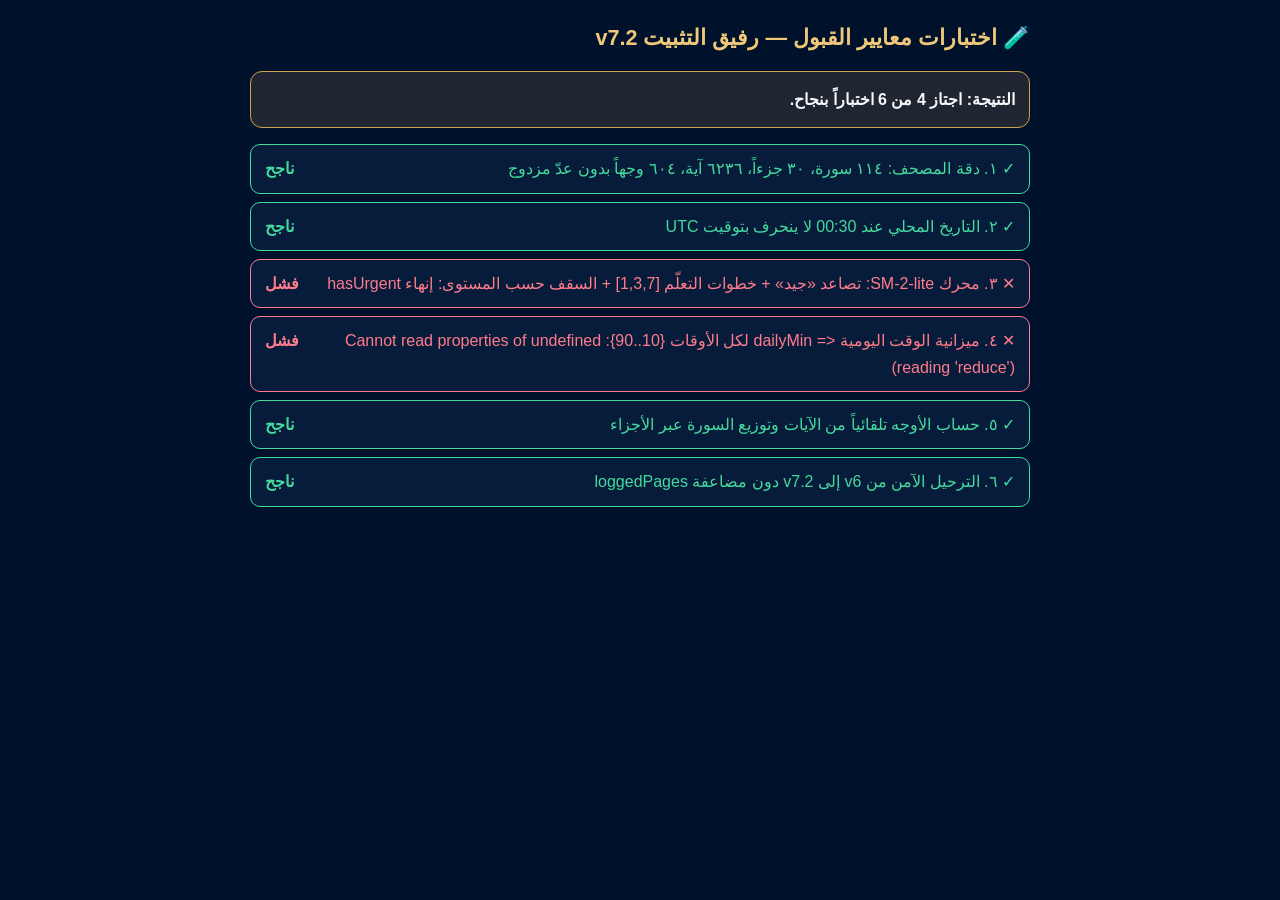
<file: tests.html>
<!DOCTYPE html>
<html lang="ar" dir="rtl">
<head>
  <meta charset="UTF-8" />
  <meta name="viewport" content="width=device-width, initial-scale=1.0" />
  <title>اختبارات رفيق التثبيت v7.2</title>
  <style>
    body { font-family: 'Cairo', Tahoma, sans-serif; background: #00112B; color: #F7F8FA; padding: 20px; max-width: 780px; margin: 0 auto; line-height: 1.7; }
    h1 { color: #EFC879; margin-top: 0; font-size: 1.35rem; }
    .test-row { padding: 10px 14px; border-radius: 10px; margin-bottom: 8px; border: 1px solid rgba(255,255,255,0.14); background: #071C3B; display: flex; justify-content: space-between; gap: 10px; }
    .pass { border-color: #45D99D; color: #45D99D; }
    .fail { border-color: #FF7B89; color: #FF7B89; }
    .summary { padding: 14px; border-radius: 12px; font-weight: 800; margin-bottom: 16px; background: rgba(208,161,81,0.15); border: 1px solid #D0A151; }
  </style>
</head>
<body>
  <h1>🧪 اختبارات معايير القبول — رفيق التثبيت v7.2</h1>
  <div id="summary" class="summary">جارٍ تشغيل الاختبارات...</div>
  <div id="results"></div>

  <script src="data.js"></script>
  <script src="engine.js"></script>
  <script src="storage.js"></script>
  <script>
    const tests = [];
    function test(name, fn) { tests.push({ name, fn }); }
    function assert(cond, msg) { if (!cond) throw new Error(msg || 'Assertion failed'); }

    test('١. دقة المصحف: ١١٤ سورة، ٣٠ جزءاً، ٦٢٣٦ آية، ٦٠٤ وجهاً بدون عدّ مزدوج', () => {
      assert(SURAHS_DB.length === 114, 'عدد السور 114');
      assert(JUZ_DB.length === 30, 'عدد الأجزاء 30');
      const totalAyahs = SURAHS_DB.reduce((a, s) => a + s.ayahs, 0);
      assert(totalAyahs === 6236, `مجموع الآيات ${totalAyahs}`);
      let grand = 0;
      JUZ_DB.forEach((j) => {
        const s = getJuzSurahs(j.num).reduce((a, x) => a + getSurahPagesInJuz(x, j), 0);
        assert(Math.abs(s - j.totalPages) < 0.01, `الجزء ${j.num}: ${s} بدل ${j.totalPages}`);
        grand += s;
      });
      assert(Math.abs(grand - 604) < 0.01, `الإجمالي ${grand}`);
    });

    test('٢. التاريخ المحلي عند 00:30 لا ينحرف بتوقيت UTC', () => {
      assert(formatLocalDate(new Date(2026, 0, 15, 0, 30, 0)) === '2026-01-15', 'شتاء');
      assert(formatLocalDate(new Date(2026, 6, 15, 0, 30, 0)) === '2026-07-15', 'صيف');
      assert(addDaysStr('2026-01-31', 1) === '2026-02-01', 'نهاية الشهر');
    });

    test('٣. محرك SM-2-lite: تصاعد «جيد» + خطوات التعلّم [1,3,7] + السقف حسب المستوى', () => {
      let m = { intervalDays: 1, ease: 2.3, reps: 0, hasUrgent: true };
      const seq = [];
      for (let i = 0; i < 8; i++) { m = computeSM2(m, 'جيد', 0, 'hafidh'); seq.push(m.intervalDays); }
      assert(JSON.stringify(seq) === JSON.stringify([2, 3, 4, 5, 7, 9, 12, 16]), `تسلسل جيد: ${seq}`);
      assert(m.hasUrgent === false, 'إنهاء hasUrgent');
      assert(computeSM2({ intervalDays: 20, ease: 2.8, reps: 5 }, 'ممتاز', 0, 'beginner').intervalDays === 14, 'سقف المبتدئ 14');
      assert(computeSM2({ intervalDays: 40, ease: 2.8, reps: 5 }, 'ممتاز', 0, 'intermediate').intervalDays === 30, 'سقف المتوسط 30');
      assert(computeSM2({ intervalDays: 60, ease: 2.8, reps: 5 }, 'ممتاز', 0, 'hafidh').intervalDays === 45, 'سقف الحافظ 45');
    });

    test('٤. ميزانية الوقت اليومية <= dailyMin لكل الأوقات {10..90}', () => {
      [10, 15, 20, 30, 45, 60, 90].forEach((dailyMin) => {
        const prof = { mode: 'both', level: 'intermediate', dailyMin, maqraaDays: [1, 3, 5], direction: 'from_nas', newPagesPerSession: 1, revPagesPerDay: 5, diagnosedMemorized: [30, 29] };
        const plan = buildPersonalizedPlan(prof);
        const sched = buildLiveSchedule(prof, plan.juzList, plan.activeRevJuz, plan.activeNewSurah, null, { dueSolidCount: 2, activeGroupsCount: 1 });
        sched.forEach((d) => {
          const sum = d.tasks.reduce((a, t) => a + (Number(t.mins) || 0), 0);
          assert(sum <= dailyMin, `dailyMin=${dailyMin} sum=${sum}`);
        });
      });
    });

    test('٥. حساب الأوجه تلقائياً من الآيات وتوزيع السورة عبر الأجزاء', () => {
      const p = estimatePagesFromAyahs(10, 1, 55);
      assert(p > 6 && p < 7.5, `نصف يونس: ${p}`);
      assert(getSurahJuzForLoggedPages(2, 22) === 2, 'انتقال البقرة للجزء 2');
    });

    test('٦. الترحيل الآمن من v6 إلى v7.2 دون مضاعفة loggedPages', () => {
      const v6 = { version: 6, profile: { name: 'تجربة', mode: 'both', dailyMin: 30 }, juzList: [{ num: 30, name: 'الجزء 30', range: 'النبأ - الناس', totalPages: 23, donePages: 10, completedSurahs: [78], status: 'active' }] };
      const res = migrateState(v6);
      const j30 = res.juzList.find(j => j.num === 30);
      assert(Math.abs(j30.donePages - 10) < 0.2, `donePages=${j30.donePages}`);
    });

    let passed = 0;
    const out = tests.map((t) => {
      try {
        t.fn();
        passed++;
        return `<div class="test-row pass"><span>✓ ${t.name}</span><strong>ناجح</strong></div>`;
      } catch (e) {
        return `<div class="test-row fail"><span>✕ ${t.name}: ${e.message}</span><strong>فشل</strong></div>`;
      }
    }).join('');
    document.getElementById('results').innerHTML = out;
    document.getElementById('summary').textContent = `النتيجة: اجتاز ${passed} من ${tests.length} اختباراً بنجاح.`;
  </script>
</body>
</html>
</file>
<file: style.css>
/* ==========================================================================
   رفيق التثبيت v7 — الأنماط، الثيمات الـ ٧ + التخصيص الحر، وإمكانية الوصول
   ========================================================================== */

:root, html[data-theme="royal"] {
  --bg-deep: #00112B;
  --bg-grad-1: rgba(208, 161, 81, 0.13);
  --bg-grad-2: rgba(26, 67, 130, 0.24);
  --bg-card: #071C3B;
  --bg-card-end: #051630;
  --bg-card-2: #0C244A;
  --bg-hero-start: #0A2246;
  --bg-hero-end: #04142D;
  --bg-header: rgba(0, 17, 43, 0.94);
  --bg-nav: rgba(2, 16, 38, 0.97);
  --bg-input: #04132B;
  --bg-surface: rgba(255, 255, 255, 0.042);
  --bg-surface-strong: rgba(0, 17, 43, 0.56);
  --border-subtle: rgba(169, 190, 218, 0.20);
  --accent-hi: #EFC879;
  --accent-mid: #D0A151;
  --accent-deep: #BB9042;
  --accent-grad: linear-gradient(135deg, #EFC879 0%, #D0A151 55%, #BB9042 100%);
  --accent-soft: rgba(208, 161, 81, 0.15);
  --accent-border: rgba(208, 161, 81, 0.30);
  --accent-border-strong: rgba(239, 200, 121, 0.62);
  --btn-primary-text: #00112B;
  --text-main: #F7F8FA;
  --text-muted: #B6C9E2;
  --text-dim: #97B0D1;
  --success: #45D99D;
  --success-soft: rgba(69, 217, 157, 0.15);
  --info: #6CB4FF;
  --info-soft: rgba(108, 180, 255, 0.15);
  --warn: #F6C352;
  --warn-soft: rgba(246, 195, 82, 0.16);
  --danger: #FF7B89;
  --danger-soft: rgba(255, 123, 137, 0.15);
  --shadow-card: 0 10px 28px rgba(0, 6, 18, 0.45);
  --ring-track: rgba(255, 255, 255, 0.11);
  --radius-lg: 20px;
  --radius-md: 14px;
  --radius-sm: 10px;
  --nav-height: 74px;
}

html[data-theme="emerald"] {
  --bg-deep: #051D17;
  --bg-grad-1: rgba(212, 175, 95, 0.12);
  --bg-grad-2: rgba(16, 104, 78, 0.24);
  --bg-card: #0A2B23;
  --bg-card-end: #07211B;
  --bg-card-2: #0F382E;
  --bg-hero-start: #0E372D;
  --bg-hero-end: #061D17;
  --bg-header: rgba(5, 29, 23, 0.94);
  --bg-nav: rgba(4, 24, 19, 0.97);
  --bg-input: #061E18;
  --bg-surface: rgba(255, 255, 255, 0.045);
  --bg-surface-strong: rgba(4, 22, 17, 0.56);
  --border-subtle: rgba(175, 218, 204, 0.20);
  --accent-hi: #EED48E;
  --accent-mid: #CFA658;
  --accent-deep: #B0863B;
  --accent-grad: linear-gradient(135deg, #EED48E 0%, #CFA658 55%, #B0863B 100%);
  --accent-soft: rgba(207, 166, 88, 0.15);
  --accent-border: rgba(207, 166, 88, 0.30);
  --accent-border-strong: rgba(238, 212, 142, 0.58);
  --btn-primary-text: #051D17;
  --text-main: #F4F8F6;
  --text-muted: #B6D8CD;
  --text-dim: #95BFAF;
  --success: #52E0A6;
  --success-soft: rgba(82, 224, 166, 0.15);
  --info: #78C8FF;
  --info-soft: rgba(120, 200, 255, 0.15);
  --warn: #F6C558;
  --warn-soft: rgba(246, 197, 88, 0.16);
  --danger: #FF828E;
  --danger-soft: rgba(255, 130, 142, 0.15);
  --shadow-card: 0 10px 28px rgba(0, 14, 10, 0.45);
  --ring-track: rgba(255, 255, 255, 0.11);
}

html[data-theme="amoled"] {
  --bg-deep: #07080B;
  --bg-grad-1: rgba(200, 155, 98, 0.09);
  --bg-grad-2: rgba(90, 100, 130, 0.10);
  --bg-card: #111319;
  --bg-card-end: #0C0E13;
  --bg-card-2: #181B24;
  --bg-hero-start: #161922;
  --bg-hero-end: #0B0D12;
  --bg-header: rgba(7, 8, 11, 0.95);
  --bg-nav: rgba(9, 10, 14, 0.98);
  --bg-input: #0B0D12;
  --bg-surface: rgba(255, 255, 255, 0.045);
  --bg-surface-strong: rgba(0, 0, 0, 0.58);
  --border-subtle: rgba(255, 255, 255, 0.14);
  --accent-hi: #E6BC84;
  --accent-mid: #C89B62;
  --accent-deep: #A67B46;
  --accent-grad: linear-gradient(135deg, #E6BC84 0%, #C89B62 55%, #A67B46 100%);
  --accent-soft: rgba(200, 155, 98, 0.15);
  --accent-border: rgba(200, 155, 98, 0.30);
  --accent-border-strong: rgba(230, 188, 132, 0.58);
  --btn-primary-text: #07080B;
  --text-main: #F4F5F7;
  --text-muted: #B4BBC8;
  --text-dim: #969EAD;
  --success: #46DA9D;
  --success-soft: rgba(70, 218, 157, 0.15);
  --info: #70B8FF;
  --info-soft: rgba(112, 184, 255, 0.15);
  --warn: #F6C352;
  --warn-soft: rgba(246, 195, 82, 0.16);
  --danger: #FF7B89;
  --danger-soft: rgba(255, 123, 137, 0.15);
  --shadow-card: 0 10px 28px rgba(0, 0, 0, 0.65);
  --ring-track: rgba(255, 255, 255, 0.11);
}

html[data-theme="olive"] {
  --bg-deep: #121B17;
  --bg-grad-1: rgba(198, 168, 104, 0.12);
  --bg-grad-2: rgba(58, 90, 72, 0.22);
  --bg-card: #1B2822;
  --bg-card-end: #16211C;
  --bg-card-2: #22332B;
  --bg-hero-start: #21322A;
  --bg-hero-end: #141E19;
  --bg-header: rgba(18, 27, 23, 0.94);
  --bg-nav: rgba(16, 24, 20, 0.97);
  --bg-input: #141F1A;
  --bg-surface: rgba(255, 255, 255, 0.045);
  --bg-surface-strong: rgba(12, 19, 16, 0.56);
  --border-subtle: rgba(190, 212, 198, 0.20);
  --accent-hi: #E5CE95;
  --accent-mid: #C6A868;
  --accent-deep: #A5874B;
  --accent-grad: linear-gradient(135deg, #E5CE95 0%, #C6A868 55%, #A5874B 100%);
  --accent-soft: rgba(198, 168, 104, 0.15);
  --accent-border: rgba(198, 168, 104, 0.30);
  --accent-border-strong: rgba(229, 206, 149, 0.58);
  --btn-primary-text: #121B17;
  --text-main: #F3F5F2;
  --text-muted: #BFD2C6;
  --text-dim: #9EB5A8;
  --success: #56D8A2;
  --success-soft: rgba(86, 216, 162, 0.15);
  --info: #7CC0F8;
  --info-soft: rgba(124, 192, 248, 0.15);
  --warn: #F0C05D;
  --warn-soft: rgba(240, 192, 93, 0.16);
  --danger: #F6828E;
  --danger-soft: rgba(246, 130, 142, 0.15);
  --shadow-card: 0 10px 28px rgba(0, 10, 6, 0.45);
  --ring-track: rgba(255, 255, 255, 0.11);
}

html[data-theme="mushaf"] {
  --bg-deep: #F5F0E4;
  --bg-grad-1: rgba(176, 134, 59, 0.10);
  --bg-grad-2: rgba(31, 77, 58, 0.07);
  --bg-card: #FFFDF8;
  --bg-card-end: #FAF6EC;
  --bg-card-2: #F2EBDC;
  --bg-hero-start: #FFFDF7;
  --bg-hero-end: #EFE7D5;
  --bg-header: rgba(245, 240, 228, 0.95);
  --bg-nav: rgba(255, 253, 248, 0.98);
  --bg-input: #FFFFFF;
  --bg-surface: rgba(31, 77, 58, 0.05);
  --bg-surface-strong: rgba(31, 77, 58, 0.08);
  --border-subtle: rgba(31, 77, 58, 0.18);
  --accent-hi: #1F4D3A;
  --accent-mid: #28624A;
  --accent-deep: #173C2D;
  --accent-grad: linear-gradient(135deg, #2B694F 0%, #1F4D3A 60%, #16392A 100%);
  --accent-soft: rgba(31, 77, 58, 0.11);
  --accent-border: rgba(31, 77, 58, 0.24);
  --accent-border-strong: rgba(31, 77, 58, 0.50);
  --btn-primary-text: #FFFDF8;
  --text-main: #18221D;
  --text-muted: #3F5249;
  --text-dim: #4F635A;
  --success: #166F4B;
  --success-soft: rgba(22, 111, 75, 0.12);
  --info: #175592;
  --info-soft: rgba(23, 85, 146, 0.12);
  --warn: #8F5C0B;
  --warn-soft: rgba(143, 92, 11, 0.13);
  --danger: #B32E3C;
  --danger-soft: rgba(179, 46, 60, 0.12);
  --shadow-card: 0 8px 22px rgba(40, 35, 20, 0.08);
  --ring-track: rgba(31, 77, 58, 0.14);
}

html[data-theme="sky"] {
  --bg-deep: #F2F6FA;
  --bg-grad-1: rgba(27, 73, 101, 0.08);
  --bg-grad-2: rgba(95, 168, 211, 0.10);
  --bg-card: #FFFFFF;
  --bg-card-end: #F8FBFD;
  --bg-card-2: #EBF2F8;
  --bg-hero-start: #FFFFFF;
  --bg-hero-end: #E6EFF7;
  --bg-header: rgba(242, 246, 250, 0.95);
  --bg-nav: rgba(255, 255, 255, 0.98);
  --bg-input: #FFFFFF;
  --bg-surface: rgba(27, 73, 101, 0.05);
  --bg-surface-strong: rgba(27, 73, 101, 0.08);
  --border-subtle: rgba(27, 73, 101, 0.18);
  --accent-hi: #1B4965;
  --accent-mid: #276386;
  --accent-deep: #13364B;
  --accent-grad: linear-gradient(135deg, #2D6A8E 0%, #1B4965 60%, #13364B 100%);
  --accent-soft: rgba(27, 73, 101, 0.11);
  --accent-border: rgba(27, 73, 101, 0.24);
  --accent-border-strong: rgba(27, 73, 101, 0.50);
  --btn-primary-text: #FFFFFF;
  --text-main: #122230;
  --text-muted: #3A5063;
  --text-dim: #4D657A;
  --success: #146E4E;
  --success-soft: rgba(20, 110, 78, 0.12);
  --info: #185591;
  --info-soft: rgba(24, 85, 145, 0.12);
  --warn: #8F590A;
  --warn-soft: rgba(143, 89, 10, 0.13);
  --danger: #B02C3B;
  --danger-soft: rgba(176, 44, 59, 0.12);
  --shadow-card: 0 8px 22px rgba(18, 34, 48, 0.07);
  --ring-track: rgba(27, 73, 101, 0.14);
}

html[data-theme="sepia"] {
  --bg-deep: #F7EFE2;
  --bg-grad-1: rgba(154, 91, 62, 0.10);
  --bg-grad-2: rgba(107, 58, 42, 0.07);
  --bg-card: #FFFBF4;
  --bg-card-end: #F9F2E6;
  --bg-card-2: #F0E4D2;
  --bg-hero-start: #FFFBF4;
  --bg-hero-end: #EDE0CB;
  --bg-header: rgba(247, 239, 226, 0.95);
  --bg-nav: rgba(255, 251, 244, 0.98);
  --bg-input: #FFFFFF;
  --bg-surface: rgba(107, 58, 42, 0.05);
  --bg-surface-strong: rgba(107, 58, 42, 0.08);
  --border-subtle: rgba(107, 58, 42, 0.19);
  --accent-hi: #6B3A2A;
  --accent-mid: #854B36;
  --accent-deep: #522B1F;
  --accent-grad: linear-gradient(135deg, #8F523C 0%, #6B3A2A 60%, #522B1F 100%);
  --accent-soft: rgba(107, 58, 42, 0.11);
  --accent-border: rgba(107, 58, 42, 0.24);
  --accent-border-strong: rgba(107, 58, 42, 0.50);
  --btn-primary-text: #FFFBF4;
  --text-main: #2A1E19;
  --text-muted: #544139;
  --text-dim: #665249;
  --success: #1D6846;
  --success-soft: rgba(29, 104, 70, 0.12);
  --info: #1F5485;
  --info-soft: rgba(31, 84, 133, 0.12);
  --warn: #8D580B;
  --warn-soft: rgba(141, 88, 11, 0.13);
  --danger: #AE2C38;
  --danger-soft: rgba(174, 44, 56, 0.12);
  --shadow-card: 0 8px 22px rgba(42, 30, 25, 0.08);
  --ring-track: rgba(107, 58, 42, 0.14);
}

* { box-sizing: border-box; -webkit-tap-highlight-color: transparent; }

/* إزالة overflow-x: hidden من html لحماية position: sticky على الهاتف */
html {
  margin: 0;
  padding: 0;
  background-color: var(--bg-deep);
}

body {
  margin: 0;
  padding: 0;
  background-color: var(--bg-deep);
  background-image:
    radial-gradient(circle at 85% 6%, var(--bg-grad-1), transparent 38%),
    radial-gradient(circle at 12% 35%, var(--bg-grad-2), transparent 46%);
  background-attachment: fixed;
  color: var(--text-main);
  font-family: 'Cairo', 'Tajawal', 'Noto Sans Arabic', 'Segoe UI', Tahoma, system-ui, -apple-system, sans-serif;
  min-height: 100vh;
  line-height: 1.62;
  overflow-x: clip;
  transition: background-color 0.25s ease, color 0.25s ease;
}

/* إمكانية الوصول: تركيز واضح للوحة المفاتيح */
:focus-visible {
  outline: 2.5px solid var(--accent-hi);
  outline-offset: 2px;
  border-radius: 6px;
}

/* احترام تفضيل تقليل الحركة */
@media (prefers-reduced-motion: reduce) {
  *, *::before, *::after {
    animation-duration: 0.01ms !important;
    animation-iteration-count: 1 !important;
    transition-duration: 0.01ms !important;
    scroll-behavior: auto !important;
  }
}

.sr-only {
  position: absolute;
  width: 1px;
  height: 1px;
  padding: 0;
  margin: -1px;
  overflow: hidden;
  clip: rect(0, 0, 0, 0);
  border: 0;
}

/* ========= STATUS BANNERS (OFFLINE / UPDATE / ERROR) ========= */
.status-strip {
  display: none;
  padding: 9px 14px;
  font-size: 0.82rem;
  font-weight: 700;
  text-align: center;
  align-items: center;
  justify-content: center;
  gap: 10px;
  flex-wrap: wrap;
}

.status-strip.show { display: flex; }
.offline-banner { background: var(--warn-soft); color: var(--warn); border-bottom: 1px solid var(--warn); }
.update-banner { background: var(--success-soft); color: var(--success); border-bottom: 1px solid var(--success); }

/* ========= ONBOARDING WIZARD ========= */
.onboarding-overlay {
  display: none;
  position: fixed;
  inset: 0;
  z-index: 100;
  background-color: var(--bg-deep);
  background-image:
    radial-gradient(circle at 80% 10%, var(--bg-grad-1), transparent 45%),
    radial-gradient(circle at 15% 85%, var(--bg-grad-2), transparent 50%);
  overflow-y: auto;
  padding: 18px 14px 44px;
}

.onboarding-overlay.active { display: block; }

.ob-wrap { max-width: 600px; margin: 0 auto; }

.ob-topbar {
  display: flex;
  align-items: center;
  justify-content: space-between;
  gap: 8px;
  margin-bottom: 10px;
}

.ob-progress { display: flex; gap: 6px; margin: 14px 0 18px; }
.ob-dot { flex: 1; height: 6px; border-radius: 999px; background: var(--ring-track); transition: background 0.25s ease; }
.ob-dot.done { background: var(--accent-grad); }

.ob-step { display: none; animation: fadeSlide 0.22s ease; }
.ob-step.active { display: block; }

.choice-card {
  width: 100%;
  display: flex;
  align-items: flex-start;
  gap: 11px;
  padding: 13px 14px;
  border-radius: var(--radius-md);
  background: var(--bg-surface);
  border: 1.5px solid var(--border-subtle);
  margin-bottom: 9px;
  cursor: pointer;
  text-align: right;
  font-family: inherit;
  color: var(--text-main);
  min-height: 48px;
  transition: all 0.18s ease;
}

.choice-card.selected {
  background: var(--accent-soft);
  border-color: var(--accent-border-strong);
  box-shadow: 0 4px 16px rgba(0, 0, 0, 0.14);
}

.choice-radio {
  width: 20px;
  height: 20px;
  border-radius: 50%;
  border: 2px solid var(--accent-mid);
  margin-top: 2px;
  flex-shrink: 0;
  display: flex;
  align-items: center;
  justify-content: center;
}

.choice-card.selected .choice-radio::after {
  content: '';
  width: 10px;
  height: 10px;
  border-radius: 50%;
  background: var(--accent-hi);
}

/* ========= THEMES & CUSTOM COLOR PICKER ========= */
.theme-grid { display: grid; grid-template-columns: repeat(2, 1fr); gap: 9px; }
@media (min-width: 600px) { .theme-grid { grid-template-columns: repeat(3, 1fr); } }

.theme-tile {
  padding: 11px;
  border-radius: var(--radius-md);
  border: 2px solid var(--border-subtle);
  background: var(--bg-surface);
  cursor: pointer;
  text-align: right;
  font-family: inherit;
  min-height: 48px;
  transition: all 0.18s ease;
}

.theme-tile.selected { border-color: var(--accent-hi); background: var(--accent-soft); }
.theme-swatches { display: flex; gap: 5px; margin-bottom: 7px; }
.swatch { width: 20px; height: 20px; border-radius: 6px; border: 1px solid rgba(128, 128, 128, 0.35); }

.custom-theme-box {
  margin-top: 12px;
  padding: 13px;
  border-radius: var(--radius-md);
  background: var(--bg-surface);
  border: 1.5px solid var(--accent-border);
}

.color-picker-row { display: grid; grid-template-columns: repeat(2, 1fr); gap: 10px; margin-top: 8px; }
.color-input-wrap {
  display: flex;
  align-items: center;
  gap: 9px;
  padding: 8px 10px;
  border-radius: var(--radius-sm);
  background: var(--bg-input);
  border: 1px solid var(--border-subtle);
  min-height: 48px;
}

.color-input-wrap input[type="color"] {
  width: 34px;
  height: 34px;
  border: none;
  padding: 0;
  background: transparent;
  cursor: pointer;
  border-radius: 7px;
  flex-shrink: 0;
}

.color-input-meta { font-size: 0.8rem; line-height: 1.3; }
.color-input-meta strong { display: block; color: var(--text-main); }
.color-input-meta span { color: var(--text-muted); font-family: monospace; font-size: 0.76rem; }

/* ========= SURAH, JUZ & WEAK-PAGE PICKERS ========= */
.surah-picker-box {
  margin-top: 8px;
  border: 1px solid var(--accent-border);
  border-radius: var(--radius-md);
  background: var(--bg-surface-strong);
  padding: 10px;
}

.surah-picker-grid {
  max-height: 240px;
  overflow-y: auto;
  display: grid;
  grid-template-columns: repeat(auto-fill, minmax(132px, 1fr));
  gap: 6px;
  margin-top: 8px;
  padding-left: 2px;
}

.surah-pick-item {
  display: flex;
  align-items: center;
  justify-content: space-between;
  gap: 5px;
  padding: 8px 10px;
  min-height: 44px;
  border-radius: 9px;
  border: 1px solid var(--border-subtle);
  background: var(--bg-surface);
  color: var(--text-main);
  font-family: inherit;
  font-size: 0.8rem;
  font-weight: 700;
  cursor: pointer;
  text-align: right;
}

.surah-pick-item.selected { background: var(--accent-soft); border-color: var(--accent-hi); color: var(--accent-hi); }
.surah-pick-item small { font-size: 0.75rem; color: var(--text-muted); font-weight: 600; }

.juz-pick-grid { display: grid; grid-template-columns: repeat(5, 1fr); gap: 6px; margin-top: 8px; }
@media (min-width: 520px) { .juz-pick-grid { grid-template-columns: repeat(6, 1fr); } }

.juz-pick-chip {
  padding: 9px 4px;
  min-height: 44px;
  border-radius: 9px;
  border: 1.5px solid var(--border-subtle);
  background: var(--bg-surface);
  color: var(--text-muted);
  font-family: inherit;
  font-size: 0.8rem;
  font-weight: 700;
  cursor: pointer;
  text-align: center;
}

.juz-pick-chip.selected { background: var(--accent-grad); border-color: transparent; color: var(--btn-primary-text); }

.weak-pages-grid {
  display: grid;
  grid-template-columns: repeat(auto-fill, minmax(52px, 1fr));
  gap: 6px;
  max-height: 150px;
  overflow-y: auto;
  margin-top: 6px;
  padding: 6px;
  border-radius: var(--radius-sm);
  background: var(--bg-surface);
  border: 1px solid var(--border-subtle);
}

.weak-page-chip {
  min-height: 38px;
  border-radius: 8px;
  border: 1px solid var(--border-subtle);
  background: var(--bg-input);
  color: var(--text-muted);
  font-family: inherit;
  font-size: 0.78rem;
  font-weight: 700;
  cursor: pointer;
}

.weak-page-chip.selected {
  background: var(--danger-soft);
  border-color: var(--danger);
  color: var(--danger);
}

.calc-preview-card {
  margin-top: 12px;
  padding: 12px 14px;
  border-radius: var(--radius-md);
  background: var(--accent-soft);
  border: 1px solid var(--accent-border-strong);
  font-size: 0.84rem;
}

.calc-preview-card strong { color: var(--accent-hi); }

.day-chip-grid { display: flex; flex-wrap: wrap; gap: 7px; margin-top: 6px; }
.day-chip {
  padding: 8px 14px;
  min-height: 44px;
  border-radius: 999px;
  border: 1.5px solid var(--border-subtle);
  background: var(--bg-surface);
  color: var(--text-muted);
  font-family: inherit;
  font-size: 0.82rem;
  font-weight: 700;
  cursor: pointer;
}

.day-chip.active { background: var(--accent-grad); border-color: transparent; color: var(--btn-primary-text); }

/* ========= STEPPER CONTROL (+/-) ========= */
.stepper-wrap {
  display: flex;
  align-items: center;
  gap: 8px;
  background: var(--bg-input);
  border: 1px solid var(--accent-border);
  border-radius: var(--radius-sm);
  padding: 4px;
}

.stepper-btn {
  width: 44px;
  height: 44px;
  border-radius: 8px;
  border: 1px solid var(--border-subtle);
  background: var(--bg-surface);
  color: var(--accent-hi);
  font-size: 1.2rem;
  font-weight: 800;
  cursor: pointer;
  flex-shrink: 0;
}

.stepper-val {
  flex: 1;
  text-align: center;
  font-size: 0.95rem;
  font-weight: 800;
  color: var(--text-main);
}

/* ========= HEADER & NAV ========= */
.app-header {
  position: sticky;
  top: 0;
  z-index: 40;
  background: var(--bg-header);
  backdrop-filter: blur(14px);
  -webkit-backdrop-filter: blur(14px);
  border-bottom: 1px solid var(--accent-border);
  padding: 10px 14px;
}

.header-inner {
  max-width: 980px;
  margin: 0 auto;
  display: flex;
  align-items: center;
  justify-content: space-between;
  gap: 8px;
}

.brand { display: flex; align-items: center; gap: 10px; min-width: 0; }
.brand-icon {
  width: 42px;
  height: 42px;
  border-radius: 12px;
  background: var(--bg-card-2);
  border: 1.5px solid var(--accent-border-strong);
  display: flex;
  align-items: center;
  justify-content: center;
  flex-shrink: 0;
}

.brand-text h1 {
  margin: 0;
  font-size: 1.05rem;
  font-weight: 800;
  color: var(--accent-hi);
  line-height: 1.25;
  white-space: nowrap;
  overflow: hidden;
  text-overflow: ellipsis;
}

.brand-text span {
  display: block;
  font-size: 0.78rem;
  color: var(--text-muted);
  font-weight: 600;
  white-space: nowrap;
  overflow: hidden;
  text-overflow: ellipsis;
}

.header-badges { display: flex; align-items: center; gap: 6px; flex-shrink: 0; }

.pill-badge {
  display: inline-flex;
  align-items: center;
  gap: 4px;
  padding: 6px 10px;
  min-height: 36px;
  border-radius: 999px;
  font-size: 0.78rem;
  font-weight: 700;
  background: var(--accent-soft);
  border: 1px solid var(--accent-border);
  color: var(--accent-hi);
  white-space: nowrap;
}

.icon-btn {
  width: 44px;
  height: 44px;
  border-radius: 12px;
  border: 1px solid var(--accent-border);
  background: var(--bg-surface);
  color: var(--accent-hi);
  font-size: 1rem;
  font-weight: 800;
  cursor: pointer;
  display: inline-flex;
  align-items: center;
  justify-content: center;
}

.info-btn {
  width: 28px;
  height: 28px;
  border-radius: 50%;
  border: 1px solid var(--accent-border);
  background: var(--accent-soft);
  color: var(--accent-hi);
  font-size: 0.78rem;
  font-weight: 800;
  cursor: pointer;
  display: inline-flex;
  align-items: center;
  justify-content: center;
  padding: 0;
}

.install-btn {
  display: none;
  align-items: center;
  gap: 5px;
  padding: 6px 12px;
  min-height: 38px;
  border-radius: 999px;
  border: none;
  background: var(--accent-grad);
  color: var(--btn-primary-text);
  font-family: inherit;
  font-size: 0.78rem;
  font-weight: 800;
  cursor: pointer;
}

.desktop-nav {
  display: none;
  max-width: 980px;
  margin: 14px auto 0;
  padding: 0 16px;
  gap: 8px;
}

.desktop-nav button {
  flex: 1;
  padding: 11px 12px;
  min-height: 44px;
  border-radius: var(--radius-md);
  background: var(--bg-card);
  border: 1px solid var(--border-subtle);
  color: var(--text-muted);
  font-family: inherit;
  font-size: 0.86rem;
  font-weight: 700;
  cursor: pointer;
}

.desktop-nav button.active {
  background: var(--accent-soft);
  border-color: var(--accent-border-strong);
  color: var(--accent-hi);
}

.main-wrap {
  max-width: 980px;
  margin: 0 auto;
  padding: 14px 14px calc(var(--nav-height) + 28px + env(safe-area-inset-bottom, 0px));
}

.tab-panel { display: none; animation: fadeSlide 0.22s ease; }
.tab-panel.active { display: block; }

@keyframes fadeSlide {
  from { opacity: 0; transform: translateY(6px); }
  to { opacity: 1; transform: translateY(0); }
}

/* ========= CARDS ========= */
.card {
  background: linear-gradient(165deg, var(--bg-card) 0%, var(--bg-card-end) 100%);
  border: 1px solid var(--accent-border);
  border-radius: var(--radius-lg);
  padding: 16px;
  margin-bottom: 14px;
  box-shadow: var(--shadow-card);
  position: relative;
}

.card-subtle { border-color: var(--border-subtle); }
.hero-card { background: linear-gradient(155deg, var(--bg-hero-start) 0%, var(--bg-hero-end) 100%); border: 1px solid var(--accent-border-strong); }
.card-active-wird { background: linear-gradient(155deg, var(--bg-card-2) 0%, var(--bg-card-end) 100%); border: 1.5px solid var(--info); }
.card-busy { background: linear-gradient(155deg, var(--warn-soft) 0%, var(--bg-card) 100%); border: 1.5px solid var(--warn); }

.card-title {
  display: flex;
  align-items: center;
  justify-content: space-between;
  gap: 10px;
  margin: 0 0 11px 0;
  flex-wrap: wrap;
}

.card-title h2 {
  margin: 0;
  font-size: 1rem;
  font-weight: 800;
  color: var(--text-main);
  display: flex;
  align-items: center;
  gap: 7px;
  flex-wrap: wrap;
}

.accent-text { color: var(--accent-hi); }
.muted-note { margin: 0 0 11px; font-size: 0.82rem; color: var(--text-muted); }

.grid-2 { display: grid; grid-template-columns: repeat(2, 1fr); gap: 10px; }
.grid-4 { display: grid; grid-template-columns: repeat(2, 1fr); gap: 10px; }

@media (min-width: 720px) {
  .desktop-nav { display: flex; }
  .bottom-nav { display: none !important; }
  .main-wrap { padding: 18px 16px 40px; }
  .grid-4 { grid-template-columns: repeat(4, 1fr); }
}

.hero-layout { display: flex; flex-direction: column; gap: 15px; }
@media (min-width: 640px) { .hero-layout { flex-direction: row; align-items: center; } }

.ring-wrap { position: relative; width: 132px; height: 132px; margin: 0 auto; flex-shrink: 0; }
.ring-center { position: absolute; inset: 0; display: flex; flex-direction: column; align-items: center; justify-content: center; text-align: center; }
.ring-pct { font-size: 1.65rem; font-weight: 900; color: var(--accent-hi); line-height: 1.1; }
.ring-sub { font-size: 0.76rem; color: var(--text-muted); font-weight: 700; }

.hero-bars { flex: 1; display: flex; flex-direction: column; gap: 10px; }
.progress-block-head { display: flex; justify-content: space-between; align-items: center; font-size: 0.83rem; margin-bottom: 4px; gap: 8px; }
.progress-block-head strong { color: var(--text-main); }
.progress-block-head span { color: var(--accent-hi); font-weight: 700; }

.bar-track { height: 9px; border-radius: 999px; background: var(--ring-track); overflow: hidden; }
.bar-fill-gold { height: 100%; border-radius: 999px; background: var(--accent-grad); transition: width 0.35s ease; }
.bar-fill-info { height: 100%; border-radius: 999px; background: var(--info); transition: width 0.35s ease; }
.bar-fill-success { height: 100%; border-radius: 999px; background: var(--success); transition: width 0.35s ease; }

.stat-box {
  width: 100%;
  background: var(--bg-surface);
  border: 1px solid var(--accent-border);
  border-radius: var(--radius-md);
  padding: 12px;
  text-align: right;
  font-family: inherit;
  color: var(--text-main);
  cursor: pointer;
}

.stat-label { font-size: 0.78rem; color: var(--text-muted); font-weight: 600; display: flex; justify-content: space-between; align-items: center; gap: 4px; }
.stat-value { font-size: 1.04rem; font-weight: 800; color: var(--accent-hi); margin-top: 3px; line-height: 1.3; }
.stat-sub { font-size: 0.76rem; color: var(--text-dim); margin-top: 2px; }

.alert-banner {
  display: flex;
  align-items: flex-start;
  justify-content: space-between;
  gap: 10px;
  flex-wrap: wrap;
  padding: 12px 14px;
  border-radius: var(--radius-md);
  background: var(--accent-soft);
  border: 1px solid var(--accent-border-strong);
  margin-bottom: 13px;
  font-size: 0.84rem;
}

.alert-banner strong { color: var(--accent-hi); display: block; }
.alert-danger { background: var(--danger-soft); border-color: var(--danger); }
.alert-danger strong { color: var(--danger); }

/* ========= BUTTONS (44px touch target compliance) ========= */
.btn {
  display: inline-flex;
  align-items: center;
  justify-content: center;
  gap: 6px;
  padding: 10px 14px;
  border-radius: var(--radius-sm);
  border: 1px solid transparent;
  font-family: inherit;
  font-size: 0.86rem;
  font-weight: 700;
  cursor: pointer;
  min-height: 44px;
  transition: transform 0.12s ease, opacity 0.15s ease;
}

.btn:disabled { opacity: 0.48; cursor: not-allowed; }
.btn:active:not(:disabled) { transform: scale(0.97); }
.btn-gold { background: var(--accent-grad); color: var(--btn-primary-text); box-shadow: 0 4px 14px rgba(0, 0, 0, 0.18); }
.btn-outline { background: var(--accent-soft); border-color: var(--accent-border); color: var(--accent-hi); }
.btn-ghost { background: var(--bg-surface); border-color: var(--border-subtle); color: var(--text-main); }
.btn-success { background: var(--success-soft); border-color: var(--success); color: var(--success); }
.btn-info { background: var(--info-soft); border-color: var(--info); color: var(--info); }
.btn-warn { background: var(--warn-soft); border-color: var(--warn); color: var(--warn); }
.btn-danger { background: var(--danger-soft); border-color: var(--danger); color: var(--danger); }
.btn-sm { padding: 7px 12px; font-size: 0.8rem; min-height: 44px; }
.btn-block { width: 100%; }

/* ========= TASKS & SCHEDULE ========= */
.task-row-wrap {
  display: flex;
  align-items: stretch;
  gap: 7px;
  margin-bottom: 8px;
}

.task-row {
  flex: 1;
  width: 100%;
  display: flex;
  align-items: center;
  gap: 11px;
  padding: 11px 12px;
  min-height: 48px;
  border-radius: var(--radius-md);
  background: var(--bg-surface);
  border: 1px solid var(--border-subtle);
  cursor: pointer;
  text-align: right;
  font-family: inherit;
  color: var(--text-main);
  margin-bottom: 8px;
  transition: all 0.18s ease;
}

.task-row-wrap .task-row { margin-bottom: 0; }
.task-row.done { background: var(--success-soft); border-color: var(--success); }

.check-circle {
  width: 24px;
  height: 24px;
  border-radius: 8px;
  border: 2px solid var(--accent-mid);
  display: flex;
  align-items: center;
  justify-content: center;
  flex-shrink: 0;
  color: #FFFFFF;
  font-weight: 900;
  font-size: 0.85rem;
}

.task-row.done .check-circle { background: var(--success); border-color: var(--success); }
.task-text { flex: 1; }
.task-text strong { display: block; font-size: 0.87rem; color: var(--text-main); }
.task-row.done .task-text strong { text-decoration: line-through; color: var(--text-muted); }
.task-text small { display: block; font-size: 0.78rem; color: var(--text-muted); margin-top: 2px; }

.week-day-row {
  background: var(--bg-card-2);
  border: 1px solid var(--border-subtle);
  border-radius: var(--radius-md);
  padding: 13px;
  margin-bottom: 10px;
}

.week-day-row.today { border-color: var(--accent-border-strong); }

.week-day-head {
  display: flex;
  align-items: center;
  justify-content: space-between;
  gap: 8px;
  padding-bottom: 8px;
  margin-bottom: 9px;
  border-bottom: 1px dashed var(--accent-border);
}

.week-sessions-grid { display: grid; grid-template-columns: 1fr; gap: 8px; }
@media (min-width: 680px) { .week-sessions-grid { grid-template-columns: 1.15fr 1fr; } }

.session-col { background: var(--bg-surface-strong); border: 1px solid var(--border-subtle); border-radius: 12px; padding: 9px; }
.session-col-title { font-size: 0.78rem; font-weight: 800; color: var(--accent-hi); margin-bottom: 6px; display: flex; justify-content: space-between; align-items: center; }

.day-name { font-size: 0.95rem; font-weight: 800; display: flex; align-items: center; gap: 7px; flex-wrap: wrap; }

.tag {
  font-size: 0.75rem;
  font-weight: 700;
  padding: 3px 9px;
  border-radius: 999px;
  white-space: nowrap;
  display: inline-flex;
  align-items: center;
  gap: 4px;
}

.tag-gold { background: var(--accent-soft); color: var(--accent-hi); border: 1px solid var(--accent-border); }
.tag-info { background: var(--info-soft); color: var(--info); border: 1px solid var(--info); }
.tag-success { background: var(--success-soft); color: var(--success); border: 1px solid var(--success); }
.tag-warn { background: var(--warn-soft); color: var(--warn); border: 1px solid var(--warn); }
.tag-danger { background: var(--danger-soft); color: var(--danger); border: 1px solid var(--danger); }

/* ========= CONTROLS & MAPS ========= */
.seg-control {
  display: flex;
  background: var(--bg-input);
  border: 1px solid var(--accent-border);
  border-radius: var(--radius-md);
  padding: 4px;
  gap: 4px;
  margin-bottom: 14px;
  flex-wrap: wrap;
}

.seg-btn {
  flex: 1;
  min-width: 72px;
  min-height: 44px;
  padding: 8px 6px;
  border: none;
  border-radius: 10px;
  background: transparent;
  color: var(--text-muted);
  font-family: inherit;
  font-size: 0.81rem;
  font-weight: 700;
  cursor: pointer;
}

.seg-btn.active { background: var(--accent-grad); color: var(--btn-primary-text); font-weight: 800; }

.phase-header { display: flex; align-items: center; justify-content: space-between; margin: 16px 0 9px; padding-bottom: 5px; border-bottom: 1px solid var(--accent-border); }
.phase-header h3 { margin: 0; font-size: 0.92rem; font-weight: 800; color: var(--accent-hi); }
.phase-header span { font-size: 0.78rem; color: var(--text-muted); font-weight: 700; }

.juz-card { background: var(--bg-card); border: 1px solid var(--border-subtle); border-radius: var(--radius-md); padding: 13px; margin-bottom: 10px; }
.juz-card.completed { border-color: var(--success); background: linear-gradient(160deg, var(--success-soft), var(--bg-card)); }
.juz-card.active-juz { border-color: var(--accent-border-strong); }

.juz-top { display: flex; align-items: flex-start; justify-content: space-between; gap: 10px; margin-bottom: 8px; }
.juz-title { font-weight: 800; font-size: 0.94rem; display: flex; align-items: center; flex-wrap: wrap; gap: 6px; }
.juz-sub { font-size: 0.8rem; color: var(--text-muted); margin-top: 2px; }
.juz-controls { display: flex; flex-wrap: wrap; align-items: center; gap: 6px; margin-top: 10px; }

.surah-list {
  margin-top: 10px;
  padding-top: 10px;
  border-top: 1px dashed var(--accent-border);
  display: grid;
  grid-template-columns: repeat(auto-fill, minmax(140px, 1fr));
  gap: 6px;
}

.surah-chip {
  display: flex;
  align-items: center;
  justify-content: space-between;
  gap: 6px;
  padding: 8px 10px;
  min-height: 44px;
  border-radius: 9px;
  background: var(--bg-surface);
  border: 1px solid var(--border-subtle);
  font-family: inherit;
  font-size: 0.8rem;
  font-weight: 700;
  cursor: pointer;
  color: var(--text-main);
  text-align: right;
}

.surah-chip.done { background: var(--success-soft); border-color: var(--success); color: var(--success); }

.rating-grid { display: grid; grid-template-columns: repeat(2, 1fr); gap: 8px; margin: 10px 0 12px; }

.rating-choice {
  padding: 11px 9px;
  min-height: 58px;
  border-radius: var(--radius-sm);
  border: 1.5px solid var(--border-subtle);
  background: var(--bg-surface);
  color: var(--text-main);
  font-family: inherit;
  font-size: 0.84rem;
  font-weight: 700;
  cursor: pointer;
  text-align: center;
}

.rating-choice small { display: block; font-size: 0.74rem; color: var(--text-muted); font-weight: 600; margin-top: 2px; }
.rating-choice.selected-excellent { background: var(--success-soft); border-color: var(--success); color: var(--success); }
.rating-choice.selected-vgood { background: var(--accent-soft); border-color: var(--accent-hi); color: var(--accent-hi); }
.rating-choice.selected-good { background: var(--warn-soft); border-color: var(--warn); color: var(--warn); }
.rating-choice.selected-repeat { background: var(--danger-soft); border-color: var(--danger); color: var(--danger); }

.link-group-card { background: var(--bg-surface-strong); border: 1px solid var(--accent-border); border-radius: var(--radius-md); padding: 13px; margin-bottom: 11px; }
.link-group-card.priority { border-color: var(--warn); }

.passage-chain { display: flex; flex-wrap: wrap; gap: 6px; margin: 10px 0; }
.passage-pill { display: inline-flex; align-items: center; gap: 6px; padding: 6px 10px; border-radius: 9px; background: var(--bg-surface); border: 1px solid var(--border-subtle); font-size: 0.78rem; font-weight: 700; }
.passage-pill.needs-work { background: var(--warn-soft); border-color: var(--warn); color: var(--warn); }

.form-grid { display: grid; grid-template-columns: 1fr; gap: 10px; }
@media (min-width: 560px) { .form-grid-2 { grid-template-columns: repeat(2, 1fr); } }

label.field-label { display: block; font-size: 0.8rem; font-weight: 700; color: var(--text-muted); margin-bottom: 4px; }

input[type="text"], input[type="number"], input[type="date"], input[type="time"], select, textarea {
  width: 100%;
  min-height: 44px;
  padding: 10px 12px;
  border-radius: var(--radius-sm);
  border: 1px solid var(--accent-border);
  background: var(--bg-input);
  color: var(--text-main);
  font-family: inherit;
  font-size: 0.9rem;
  outline: none;
}

input:focus, select:focus, textarea:focus { border-color: var(--accent-hi); }
input[type="range"] { width: 100%; accent-color: var(--accent-mid); height: 8px; cursor: pointer; }

/* ========= TIMER ========= */
.timer-display {
  text-align: center;
  padding: 18px 12px;
  border-radius: var(--radius-md);
  background: var(--bg-surface-strong);
  border: 1px solid var(--accent-border);
  margin: 12px 0;
}

.timer-clock { font-size: 3rem; font-weight: 900; letter-spacing: 2px; color: var(--accent-hi); line-height: 1.1; font-variant-numeric: tabular-nums; }
.timer-phase-name { margin-top: 6px; font-size: 0.92rem; font-weight: 800; color: var(--text-main); }
.timer-phase-hint { font-size: 0.8rem; color: var(--text-muted); margin-top: 3px; }

.phase-pills { display: grid; grid-template-columns: repeat(4, 1fr); gap: 6px; margin-top: 12px; }
.phase-pill { padding: 8px 4px; border-radius: 9px; background: var(--bg-surface); border: 1px solid var(--border-subtle); font-size: 0.75rem; text-align: center; color: var(--text-muted); font-weight: 700; }
.phase-pill.current { background: var(--accent-soft); border-color: var(--accent-hi); color: var(--accent-hi); }
.phase-pill.passed { background: var(--success-soft); border-color: var(--success); color: var(--success); }

.dist-bar { display: flex; height: 15px; border-radius: 999px; overflow: hidden; background: var(--ring-track); margin: 10px 0; }
.dist-legend { display: flex; flex-wrap: wrap; gap: 12px; font-size: 0.8rem; color: var(--text-muted); }
.dot { display: inline-block; width: 9px; height: 9px; border-radius: 50%; margin-left: 5px; }

/* ========= BOTTOM NAV ========= */
.bottom-nav {
  position: fixed;
  bottom: 0;
  left: 0;
  right: 0;
  z-index: 50;
  background: var(--bg-nav);
  backdrop-filter: blur(16px);
  -webkit-backdrop-filter: blur(16px);
  border-top: 1px solid var(--accent-border);
  display: flex;
  justify-content: space-around;
  padding: 6px 4px calc(8px + env(safe-area-inset-bottom, 0px));
}

.bottom-nav button {
  flex: 1;
  min-height: 52px;
  background: transparent;
  border: none;
  color: var(--text-dim);
  font-family: inherit;
  font-size: 0.75rem;
  font-weight: 700;
  display: flex;
  flex-direction: column;
  align-items: center;
  justify-content: center;
  gap: 3px;
  padding: 4px 2px;
  cursor: pointer;
  position: relative;
}

.bottom-nav button svg { width: 22px; height: 22px; stroke-width: 2; }
.bottom-nav button.active { color: var(--accent-hi); }
.bottom-nav button.active::before {
  content: '';
  position: absolute;
  top: -6px;
  width: 28px;
  height: 3px;
  border-radius: 0 0 4px 4px;
  background: var(--accent-grad);
}

/* ========= TOAST (multi-line wrapping instead of truncation) ========= */
.toast {
  position: fixed;
  bottom: calc(var(--nav-height) + 18px);
  left: 50%;
  transform: translateX(-50%) translateY(20px);
  background: var(--bg-card-2);
  border: 1.5px solid var(--accent-hi);
  color: var(--text-main);
  padding: 11px 18px;
  border-radius: 16px;
  font-size: 0.84rem;
  font-weight: 700;
  box-shadow: 0 10px 30px rgba(0, 0, 0, 0.35);
  opacity: 0;
  pointer-events: none;
  transition: all 0.25s ease;
  z-index: 130;
  white-space: normal;
  text-align: center;
  line-height: 1.45;
  max-width: min(92vw, 440px);
}

.toast.show { opacity: 1; transform: translateX(-50%) translateY(0); }

/* ========= MODALS ========= */
.modal-backdrop {
  display: none;
  position: fixed;
  inset: 0;
  background: rgba(0, 8, 22, 0.74);
  backdrop-filter: blur(6px);
  z-index: 110;
  align-items: center;
  justify-content: center;
  padding: 14px;
}

.modal-backdrop.open { display: flex; }

.modal-box {
  background: var(--bg-card);
  border: 1px solid var(--accent-border-strong);
  border-radius: var(--radius-lg);
  padding: 18px;
  width: 100%;
  max-width: 490px;
  max-height: 88vh;
  overflow-y: auto;
  box-shadow: 0 20px 50px rgba(0, 0, 0, 0.45);
}

.log-item {
  display: flex;
  justify-content: space-between;
  align-items: flex-start;
  gap: 10px;
  padding: 12px;
  border-radius: var(--radius-sm);
  background: var(--bg-surface);
  border: 1px solid var(--border-subtle);
  margin-bottom: 8px;
}

.empty-state {
  text-align: center;
  padding: 20px 14px;
  color: var(--text-muted);
  font-size: 0.85rem;
  background: var(--bg-surface);
  border: 1px dashed var(--accent-border);
  border-radius: var(--radius-md);
}

.simple-mode-hidden { display: none !important; }


/* ========= CRAP DESIGN SYSTEM POLISH (v7.1) ========= */
/* 1. Proximity & Alignment */
.card {
  padding: 18px 16px;
  margin-bottom: 18px;
}

.card-title {
  margin-bottom: 14px;
  padding-bottom: 10px;
  border-bottom: 1px solid var(--border-subtle);
}

.muted-note {
  margin: 0 0 14px;
  font-size: 0.84rem;
  line-height: 1.65;
  color: var(--text-muted);
}

/* 2. Contrast: Static Instructions vs Clickable Buttons */
.alert-banner,
.calc-preview-card {
  background: var(--bg-surface);
  border: none;
  border-right: 3.5px solid var(--accent-mid);
  border-radius: 10px;
  padding: 12px 14px;
  margin-bottom: 16px;
  box-shadow: none;
}

.alert-danger {
  background: var(--danger-soft);
  border-right-color: var(--danger);
}

/* Unmistakable tactile elevation for clickable controls */
.choice-card,
.task-row {
  background: var(--bg-card-2);
  border: 1.5px solid var(--accent-border);
  box-shadow: 0 2px 8px rgba(0, 0, 0, 0.16);
  margin-bottom: 10px;
}

.choice-card:hover,
.task-row:hover {
  border-color: var(--accent-hi);
}

.stat-box {
  background: var(--bg-card-2);
  border: 1.5px solid var(--accent-border);
  box-shadow: 0 2px 8px rgba(0, 0, 0, 0.14);
}

.btn {
  box-shadow: 0 2px 6px rgba(0, 0, 0, 0.16);
}

.btn-ghost {
  background: transparent;
  border-color: var(--border-subtle);
  box-shadow: none;
}

/* 3. Clean Non-Overlapping Mobile Header */
.app-header {
  padding: 10px 14px;
}

.header-inner {
  flex-wrap: nowrap;
  gap: 10px;
}

.brand {
  flex: 1;
  min-width: 0;
}

.brand-icon {
  width: 38px;
  height: 38px;
}

.brand-text h1 {
  font-size: 1rem;
}

.brand-text span {
  font-size: 0.74rem;
}

.header-badges {
  gap: 6px;
  flex-shrink: 0;
}

.install-pill-bar {
  display: none;
  align-items: center;
  justify-content: space-between;
  gap: 10px;
  padding: 10px 14px;
  margin-bottom: 14px;
  border-radius: var(--radius-md);
  background: var(--accent-soft);
  border: 1px solid var(--accent-border-strong);
  font-size: 0.83rem;
}

.install-pill-bar.show {
  display: flex;
}

.ob-topbar {
  padding-bottom: 8px;
  margin-bottom: 14px;
  border-bottom: 1px solid var(--border-subtle);
}

/* ========= v7.2 SNOWBALL SOLID BOX, BRAND IMG & CRITICAL TAG ========= */
.brand-img {
  width: 100%;
  height: 100%;
  object-fit: cover;
  border-radius: inherit;
  display: block;
}

.passage-card-row {
  display: flex;
  align-items: center;
  justify-content: space-between;
  gap: 8px;
  flex-wrap: wrap;
  padding: 9px 11px;
  border-radius: 10px;
  background: var(--bg-surface);
  border: 1px solid var(--border-subtle);
  margin-bottom: 7px;
}

.passage-card-row.needs-work {
  border-color: var(--warn);
  background: var(--warn-soft);
}

.passage-card-row.critical {
  border-color: var(--danger);
  background: var(--danger-soft);
}

.ayah-range-row {
  display: grid;
  grid-template-columns: 1fr 1fr;
  gap: 8px;
}

.mut-filter-bar {
  display: flex;
  gap: 6px;
  flex-wrap: wrap;
  margin-bottom: 10px;
}

/* ==========================================================================
   v7.6 — ORIGINAL ROYAL SPIRIT + SUBTLE INFO/BUTTON CLARITY + CLEAN ROTATION
   ========================================================================== */

/* 1. Gentle, Calm Distinction: Flat Read-Only Info vs Clear Interactive Buttons */
.muted-note {
  background: transparent;
  border: none;
  padding: 0;
  margin: 0 0 13px;
  font-size: 0.84rem;
  line-height: 1.68;
  color: var(--text-muted);
  cursor: default;
}

.alert-banner,
.calc-preview-card {
  background: var(--bg-surface);
  border: none;
  border-right: 3px solid var(--accent-mid);
  border-radius: 10px;
  padding: 11px 14px;
  margin-bottom: 14px;
  box-shadow: none;
  cursor: default;
}

.alert-danger {
  background: var(--danger-soft);
  border-right: 3px solid var(--danger);
}

/* Status badges: flat, quiet, borderless so they never look like buttons */
.tag,
.pill-badge {
  border: none;
  border-radius: 7px;
  box-shadow: none;
  cursor: default;
}

/* Buttons: keep the calm royal look with crisp interactive borders & smooth hover */
.btn {
  border-radius: 11px;
  border: 1.5px solid transparent;
  box-shadow: 0 2px 8px rgba(0, 0, 0, 0.14);
  transition: transform 0.12s ease, border-color 0.15s ease, background-color 0.15s ease, filter 0.15s ease;
}

.btn:hover:not(:disabled) {
  filter: brightness(1.06);
}

.btn:active:not(:disabled) {
  transform: scale(0.97);
}

.btn-outline {
  background: var(--accent-soft);
  border-color: var(--accent-border-strong);
  color: var(--accent-hi);
}

.btn-ghost {
  background: var(--bg-surface-strong);
  border-color: var(--border-subtle);
  color: var(--text-main);
  box-shadow: none;
}

.btn-ghost:hover:not(:disabled) {
  border-color: var(--accent-border-strong);
}

/* Clickable shortcut stat cards: subtle interactive cue */
.stat-box {
  display: flex;
  flex-direction: column;
  justify-content: space-between;
  transition: border-color 0.15s ease, transform 0.14s ease;
}

.stat-box:hover {
  border-color: var(--accent-hi);
  transform: translateY(-1px);
}

.stat-cta {
  display: inline-flex;
  align-items: center;
  gap: 4px;
  margin-top: 7px;
  font-size: 0.74rem;
  font-weight: 800;
  color: var(--accent-hi);
  opacity: 0.9;
}

/* 2. Spacious, Bug-Free Surah Review Cards in Old Solid Box */
.modal-box-wide {
  max-width: 600px;
}

.sr-cycle-header {
  display: flex;
  align-items: center;
  justify-content: space-between;
  gap: 10px;
  flex-wrap: wrap;
}

.sr-cycle-counter {
  font-size: 0.78rem;
  font-weight: 800;
  color: var(--success);
}

.surah-review-grid {
  display: grid;
  grid-template-columns: repeat(auto-fill, minmax(150px, 1fr));
  gap: 8px;
  max-height: 270px;
  overflow-y: auto;
  padding: 4px 2px 4px 4px;
}

.surah-review-card {
  display: flex;
  align-items: stretch;
  border-radius: 11px;
  background: var(--bg-card-2);
  border: 1.5px solid var(--border-subtle);
  overflow: hidden;
  min-height: 48px;
  transition: border-color 0.15s ease, background-color 0.15s ease;
}

.surah-review-card.reviewed {
  background: var(--success-soft);
  border-color: var(--success);
}

.surah-review-card.weak {
  border-color: var(--warn);
}

.surah-review-main {
  flex: 1;
  min-width: 0;
  display: flex;
  align-items: center;
  gap: 8px;
  padding: 8px 10px;
  background: transparent;
  border: none;
  color: var(--text-main);
  font-family: inherit;
  text-align: right;
  cursor: pointer;
}

.sr-check-dot {
  width: 20px;
  height: 20px;
  border-radius: 6px;
  border: 2px solid var(--accent-mid);
  display: flex;
  align-items: center;
  justify-content: center;
  flex-shrink: 0;
  font-size: 0.76rem;
  font-weight: 900;
  color: #FFFFFF;
}

.surah-review-card.reviewed .sr-check-dot {
  background: var(--success);
  border-color: var(--success);
}

.sr-surah-meta {
  min-width: 0;
  display: flex;
  flex-direction: column;
}

.sr-surah-meta strong {
  font-size: 0.84rem;
  font-weight: 800;
  color: var(--text-main);
  white-space: nowrap;
  overflow: hidden;
  text-overflow: ellipsis;
}

.sr-surah-meta small {
  font-size: 0.72rem;
  color: var(--text-muted);
  font-weight: 600;
}

.sr-weak-toggle {
  flex-shrink: 0;
  min-width: 38px;
  padding: 0 8px;
  border: none;
  border-right: 1px solid var(--border-subtle);
  background: rgba(255, 255, 255, 0.03);
  color: var(--text-dim);
  font-family: inherit;
  font-size: 0.76rem;
  font-weight: 800;
  cursor: pointer;
  transition: background-color 0.15s ease, color 0.15s ease;
}

.sr-weak-toggle:hover,
.sr-weak-toggle.active {
  background: var(--warn-soft);
  color: var(--warn);
}

/* Solid Old Juz Cards */
.solid-old-card {
  background: linear-gradient(160deg, var(--bg-card-2) 0%, var(--bg-card-end) 100%);
  border: 1px solid var(--accent-border);
  border-radius: 15px;
  padding: 14px 15px;
  margin-bottom: 12px;
  display: flex;
  flex-direction: column;
  gap: 10px;
}

.solid-old-head {
  display: flex;
  align-items: flex-start;
  justify-content: space-between;
  gap: 10px;
  flex-wrap: wrap;
}

.solid-old-title {
  font-size: 0.96rem;
  font-weight: 800;
  color: var(--text-main);
}

.solid-old-sub {
  font-size: 0.78rem;
  color: var(--text-muted);
  margin-top: 2px;
}

.solid-cycle-box {
  background: var(--bg-surface);
  border-radius: 10px;
  padding: 8px 10px;
}

.solid-old-meta {
  display: flex;
  align-items: center;
  justify-content: space-between;
  gap: 8px;
  flex-wrap: wrap;
  font-size: 0.78rem;
  color: var(--text-muted);
  padding-top: 6px;
  border-top: 1px solid var(--border-subtle);
}

.solid-weak-row {
  display: flex;
  flex-wrap: wrap;
  gap: 6px;
}

.inline-surah-hint {
  font-size: 0.78rem;
  color: var(--text-muted);
  margin-bottom: -2px;
}

.inline-undo-btn {
  background: transparent;
  border: none;
  color: var(--accent-hi);
  font-family: inherit;
  font-size: 0.76rem;
  font-weight: 800;
  cursor: pointer;
  padding: 2px 6px;
  border-radius: 6px;
}

.inline-undo-btn:hover {
  background: var(--accent-soft);
}

.adv-settings-details {
  margin-top: 12px;
  padding: 10px 12px;
  border-radius: var(--radius-md);
  background: var(--bg-surface);
  border: 1px solid var(--border-subtle);
}

.adv-settings-details summary {
  font-size: 0.84rem;
  font-weight: 800;
  color: var(--text-muted);
  cursor: pointer;
  list-style: none;
  display: flex;
  align-items: center;
  justify-content: space-between;
}

.adv-settings-details summary::-webkit-details-marker {
  display: none;
}

.adv-settings-details[open] summary {
  color: var(--accent-hi);
  margin-bottom: 4px;
}

/* 3. Clean Responsive Scaling (Phone / Tablet / Desktop + Landscape Rotation) */
@media (min-width: 720px) {
  .desktop-nav {
    display: flex;
    max-width: 980px;
    margin: 14px auto 0;
    padding: 0 16px;
    gap: 8px;
  }
  .bottom-nav {
    display: none !important;
  }
  .main-wrap {
    max-width: 980px;
    padding: 18px 16px 44px;
  }
  .grid-4 {
    grid-template-columns: repeat(4, 1fr);
  }
}

@media (orientation: landscape) and (max-height: 540px) {
  .app-header {
    padding: 6px 14px;
  }
  .brand-icon {
    width: 32px;
    height: 32px;
  }
  .brand-text span {
    display: none;
  }
  .bottom-nav {
    padding: 4px 8px calc(4px + env(safe-area-inset-bottom, 0px));
  }
  .bottom-nav button {
    min-height: 42px;
    flex-direction: row;
    gap: 6px;
    font-size: 0.76rem;
  }
  .main-wrap {
    padding: 10px 16px 64px;
  }
  .surah-review-grid {
    max-height: 175px;
  }
}
</file>
